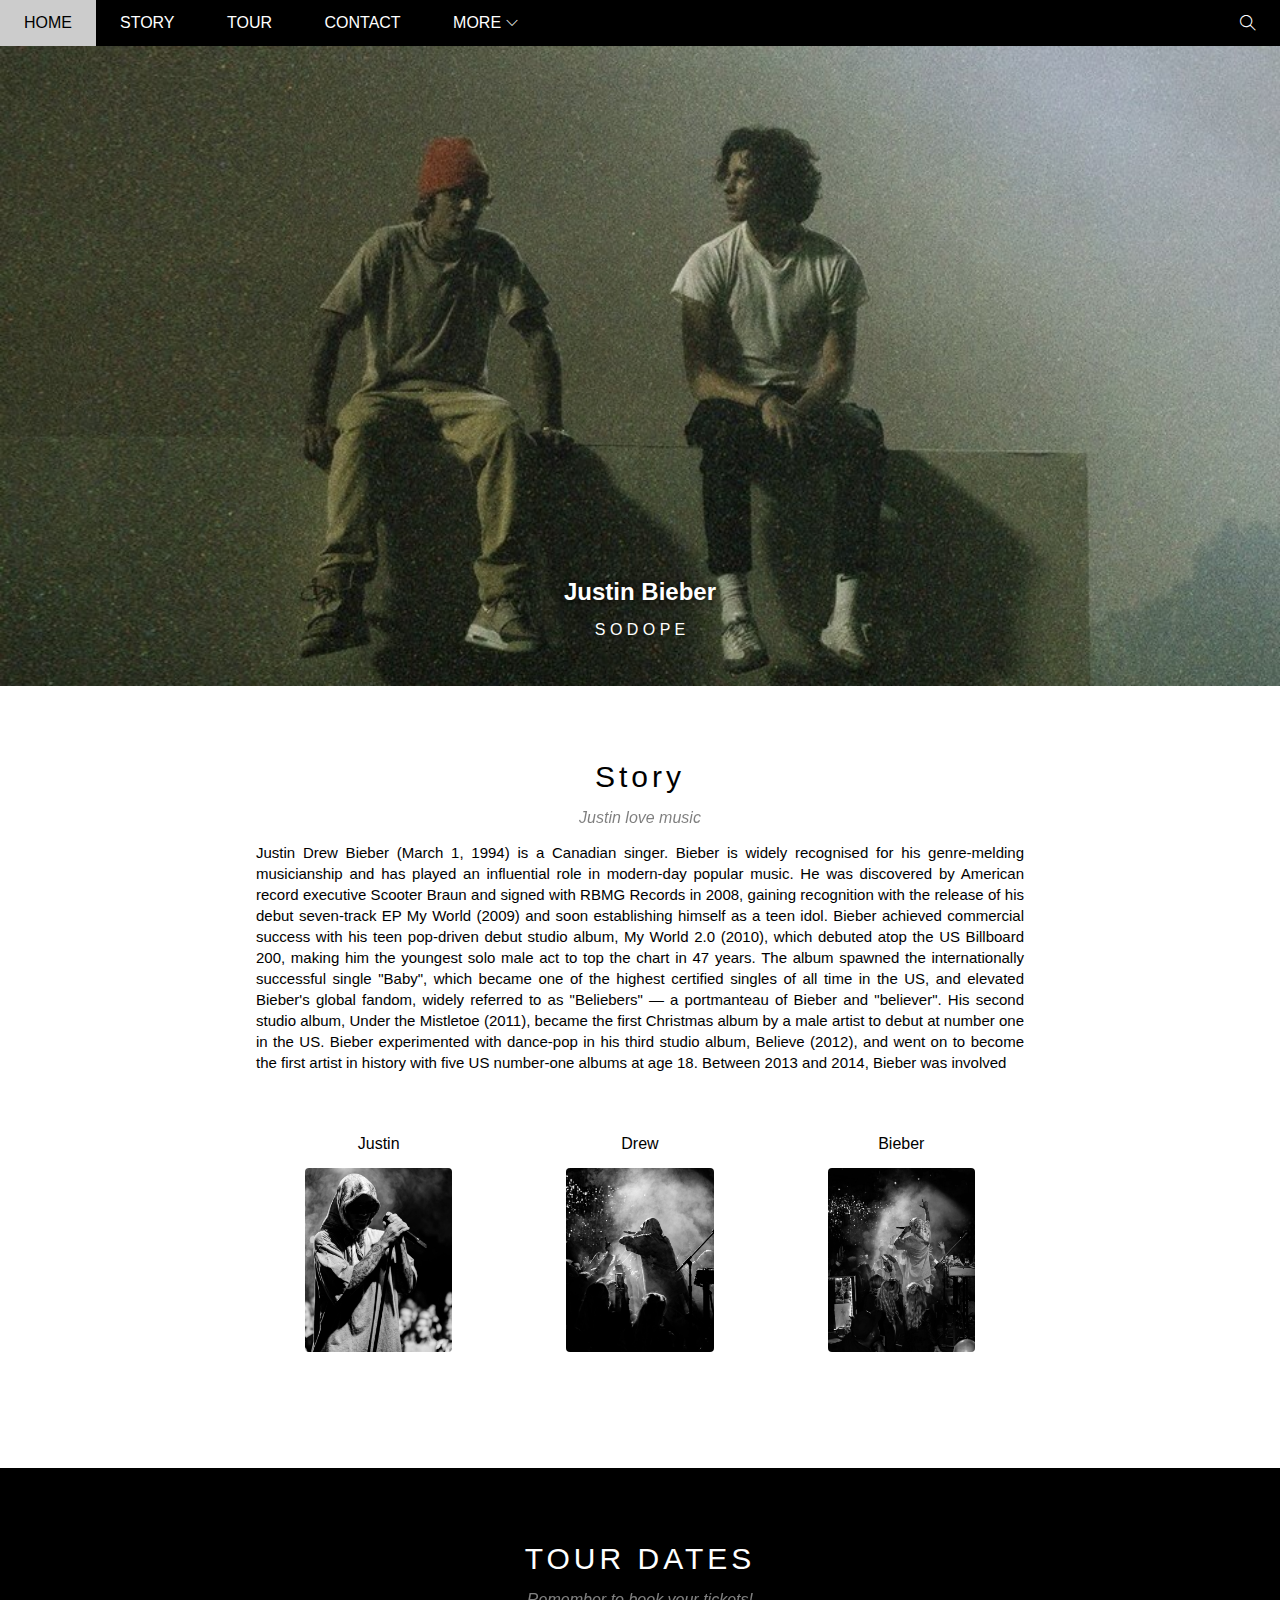
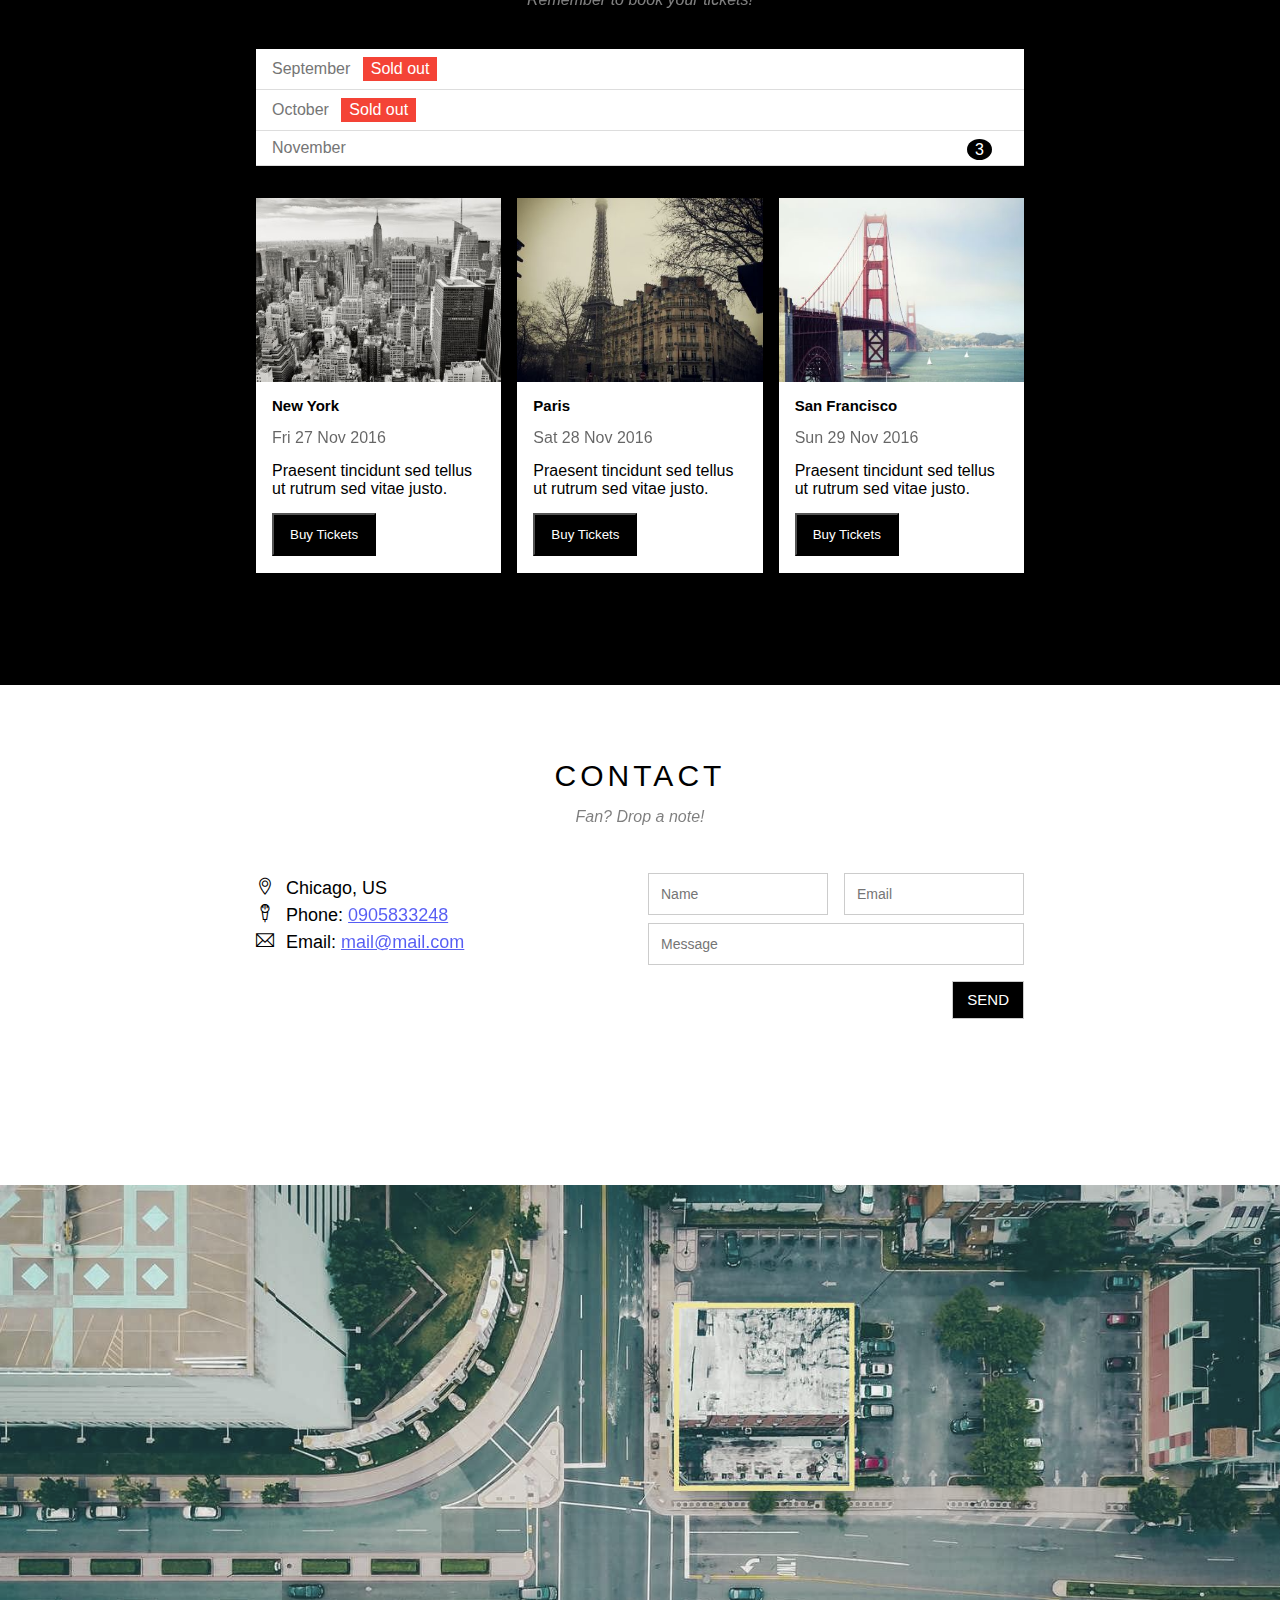
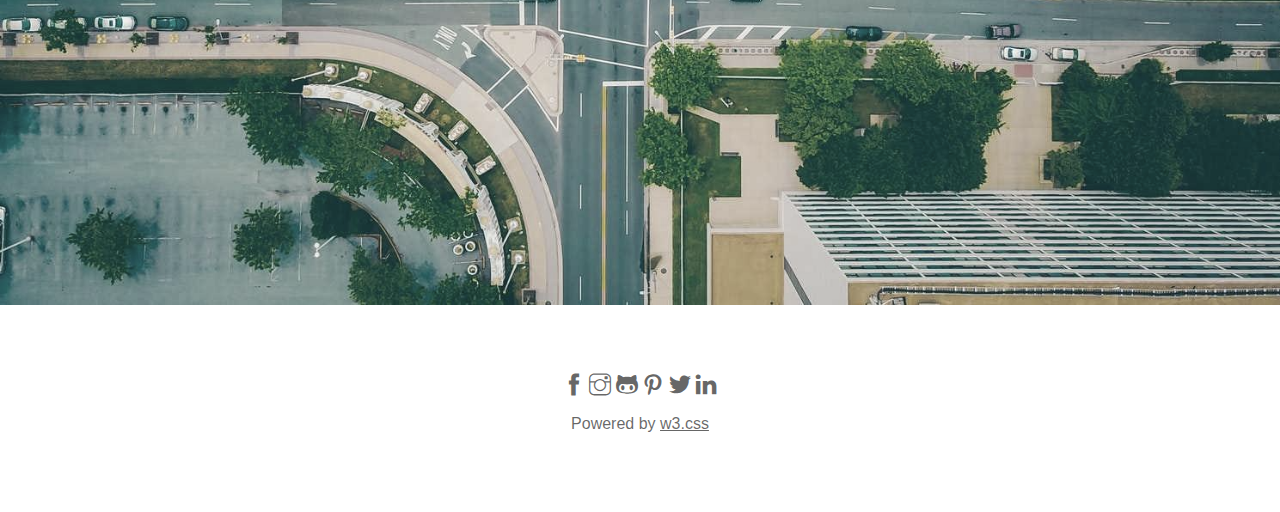
<file: index.html>
<!DOCTYPE html>
<html lang="en">

<head>
    <link rel="icon" href="./assets/img/Icon/icontitle.png" type="image/x-icon">
    <meta charset="UTF-8">
    <meta http-equiv="X-UA-Compatible" content="IE=edge">
    <meta name="viewport" content="width=device-width, initial-scale=1.0">
    <link rel="stylesheet" href="assets/css/style.css">
    <link rel="stylesheet" href="assets/css/responsive.css">
    <link rel="stylesheet" href="assets/font/themify-icons/themify-icons.css">
    <title>Justin Bieber</title>
    
</head>

<body>

    <div id="header">

        <ul id="nav">
            <li><a href="#">Home</a></lim>
            <li><a href="#story">Story</a></li>
            <li><a href="#tour">Tour</a></li>
            <li><a href="#contact">Contact</a></li>
            <li>
                <a href="#1">More
                    <i class="nav-arrow-down ti-angle-down"></i>
                </a>
                <ul class="subnav">
                    <li><a href="#1">Merchandise</a></li>
                    <li><a href="#1">Extras</a></li>
                    <li><a href="#1">Media</a></li>
                </ul>
            </li>

        </ul>

        <div class="search-btn">
            <i class="search-icon ti-search"></i>
        </div>

        <div id="mobile-menu" class="mobile-menu-btn">
            <i class="ti-menu"></i>
        </div>
    </div>

    <div id="slider">
        <div class="text-content">
            <h2 class="text-heading">Justin Bieber</h2>
            <div class="text-sub">S O D O P E</div>
        </div>
    </div>

    <div id="content">

        <div class="about">
            <div id="story" class="content-section">
                <h2 class="header-section">Story</h2>
                <p class="sub-section">Justin love music</p>
                <p class="about-text">Justin Drew Bieber (March 1, 1994) is a Canadian singer. Bieber is widely
                    recognised for his genre-melding musicianship and has played an influential role in modern-day
                    popular music. He was discovered by American record executive Scooter Braun and signed with RBMG
                    Records in 2008, gaining recognition with the release of his debut seven-track EP My World (2009)
                    and soon establishing himself as a teen idol. Bieber achieved commercial success with his teen
                    pop-driven debut studio album, My World 2.0 (2010), which debuted atop the US Billboard 200, making
                    him the youngest solo male act to top the chart in 47 years. The album spawned the internationally
                    successful single "Baby", which became one of the highest certified singles of all time in the US,
                    and elevated Bieber's global fandom, widely referred to as "Beliebers" — a portmanteau of Bieber and
                    "believer". His second studio album, Under the Mistletoe (2011), became the first Christmas album by
                    a male artist to debut at number one in the US. Bieber experimented with dance-pop in his third
                    studio album, Believe (2012), and went on to become the first artist in history with five US
                    number-one albums at age 18. Between 2013 and 2014, Bieber was involved</p>
                <div class="row member-list">
                    <div class="member-item col col-third s-col-full text-center">
                        <p class="name-member">Justin</p>
                        <img src="./assets/img/Band/jb4.jpg" alt="" class="img-member">
                    </div>
                    <div class="member-item col col-third s-col-full text-center">
                        <p class="name-member">Drew</p>
                        <img src="./assets/img/Band/jb5.jpg" alt="" class="img-member">
                    </div>
                    <div class="member-item col col-third s-col-full text-center">
                        <p class="name-member">Bieber</p>
                        <img src="./assets/img/Band/jb6.jpg" alt="" class="img-member">
                    </div>

                </div>
            </div>
        </div>
        <div id="tour" class="tour">
            <div class="content-section">
                <h2 class="header-section">TOUR DATES</h2>
                <p class="sub-section">Remember to book your tickets!</p>
                <div class="tickets">
                    <ul>
                        <li>
                            September
                            <span class="status-ticket">Sold out</span>
                        </li>
                        <li>
                            October
                            <span class="status-ticket">Sold out</span>
                        </li>
                        <li>
                            November
                            <span class="quantity">3</span>
                        </li>
                    </ul>
                </div>
                <div class="row tour-place">
                    <div class="tour-item col col-third s-col-full tour-list">
                        <img src="./assets/img/Place/newyork.jpg" alt="" class="img-place">
                        <div class="place-body">
                            <h2 class="place-heading">New York</h2>
                            <p class="place-time">Fri 27 Nov 2016</p>
                            <p class="place-desc">Praesent tincidunt sed tellus ut rutrum sed vitae justo.</p>
                            <button class="place-buy-btn js-buy-btn s-full-width">Buy Tickets</button>
                        </div>
                    </div>
                    <div class="tour-item col col-third s-col-full  tour-list">
                        <img src="./assets/img/Place/paris.jpg" alt="" class="img-place">
                        <div class="place-body">
                            <h2 class="place-heading">Paris</h2>
                            <p class="place-time">Sat 28 Nov 2016</p>
                            <p class="place-desc">Praesent tincidunt sed tellus ut rutrum sed vitae justo.</p>
                            <button class="place-buy-btn js-buy-btn s-full-width ">Buy Tickets</button>
                        </div>
                    </div>
                    <div class="tour-item col col-third s-col-full tour-list">
                        <img src="./assets/img/Place/sanfran.jpg" alt="" class="img-place">
                        <div class="place-body">
                            <h2 class="place-heading">San Francisco</h2>
                            <p class="place-time">Sun 29 Nov 2016</p>
                            <p class="place-desc">Praesent tincidunt sed tellus ut rutrum sed vitae justo.</p>
                            <button class="btn place-buy-btn js-buy-btn s-full-width">Buy Tickets</button>
                        </div>
                    </div>

                </div>
            </div>

        </div>

        <div id="contact" class="contact">
            <div class="content-section">
                <h2 class="header-section">CONTACT</h2>
                <p class="sub-section">Fan? Drop a note!</p>

                <div class="row contact-content">
                    <div class="col col-half contact-info">
                        <p><i class="ti-location-pin">
                            </i>Chicago, US</p>
                        <p><i class="ti-microphone-alt">
                            </i>Phone: <a href="tel:0905833248">0905833248</a></p>
                        <p><i class="ti-email">
                            </i>Email: <a href="mailto:mail@mail.com">mail@mail.com</a></p>
                    </div>

                    <div class="col col-half contact-form s-col-full">
                        <div class="row">
                            <div class="col col-half s-col-full">
                                <input type="text" name="firstname" required placeholder="Name" class="form-control">
                            </div>

                            <div class="col col-half s-col-full s-mt-8">
                                <input type="text" name="firstname" required placeholder="Email" class="form-control">
                            </div>

                        </div>

                        <div class="row">
                            <div class="col col-full mt-8">
                                <input type="text" name="firstname" required placeholder="Message" class="form-control">
                            </div>
                        </div>

                        <input class="form-submit-btn s-full-width" type="submit" value="SEND">

                    </div>
                </div>

            </div>


        </div>

        <div class="map-section">
            <img src="./assets/img/map/map.jpg" alt="Map" style="width: 100%;">
        </div>
    </div>

    <div id="foot">
        <div class="social-list">
            <a href=""><i class="ti-facebook"></i></a>
            <a href=""><i class="ti-instagram"></i></a>
            <a href=""><i class="ti-github"></i></a>
            <a href=""><i class="ti-pinterest"></i></a>
            <a href=""><i class="ti-twitter-alt"></i></a>
            <a href=""><i class="ti-linkedin"></i></a>
        </div>

        <p class="copyright">Powered by <a href="">w3.css</a></p>

    </div>

    <div class="modal js-modal">
        <div class="modal-container js-modal-container">
            <div class="close-modal js-close-modal">
                <i class="ti-close"></i>
            </div>
            <div class="header-modal">

                <i class="ti-briefcase"></i>
                Tickets

            </div>

            <div class="modal-body">
                <label for="" class="modal-label">
                    <i class="ti-shopping-cart"></i>
                    Tickets, $15 per person
                </label>
                <input type="text" class="modal-input" placeholder="How many?">

                <label for="" class="modal-label">
                    <i class="ti-user"></i>
                    Send To
                </label>
                <input type="text" class="modal-input" placeholder="Enter email">
                <button class="modal-pay-btn">PAY
                    <i class="ti-check"></i>
                </button>

                <footer class="modal-footer">
                    <p class="modal-help">Need <a href="#">help?</a></p>

                </footer>
            </div>

        </div>
    </div>

    <script>

        var header = document.getElementById('header');
        var mobileMenu = document.getElementById('mobile-menu');
        const buyBtns = document.querySelectorAll('.js-buy-btn')
        const modal = document.querySelector('.js-modal')
        const closeModal = document.querySelector('.js-close-modal')
        const modalContainer = document.querySelector('.js-modal-container')
        var headerHeight = header.clientHeight;
        var menuItems = document.querySelectorAll('#nav li a[href*="#"]')
        mobileMenu.onclick = function(){

            var isClosed = header.clientHeight === headerHeight;
            if(isClosed) {
                header.style.height = 'auto';
            }
            else {
                header.style.height = null;
            }
        }
        

        

        function showBuyTickets() {
            modal.classList.add('open')
        }

        function hideBuyTickets() {
            modal.classList.remove('open')
        }

        for (const buyBtn of buyBtns) {
            buyBtn.addEventListener('click', showBuyTickets)
        }


        closeModal.addEventListener('click', hideBuyTickets)


        modal.addEventListener('click', hideBuyTickets)

        modalContainer.addEventListener('click', function (event) {
            event.stopPropagation()
        })

        for(var i = 0 ; i < menuItems.length ; i++){
            var menuItem = menuItems[i];
            var isParentMenu = menuItem.nextElementSibling && menuItem.nextElementSibling.contains('subnav');

            menuItem.onclick = function(){
                if(isParentMenu){
                    event.preventDefault();
                }
                else {
                    header.style.height = null;
                }
            }
        }

    </script>

</body>

</html>
</file>
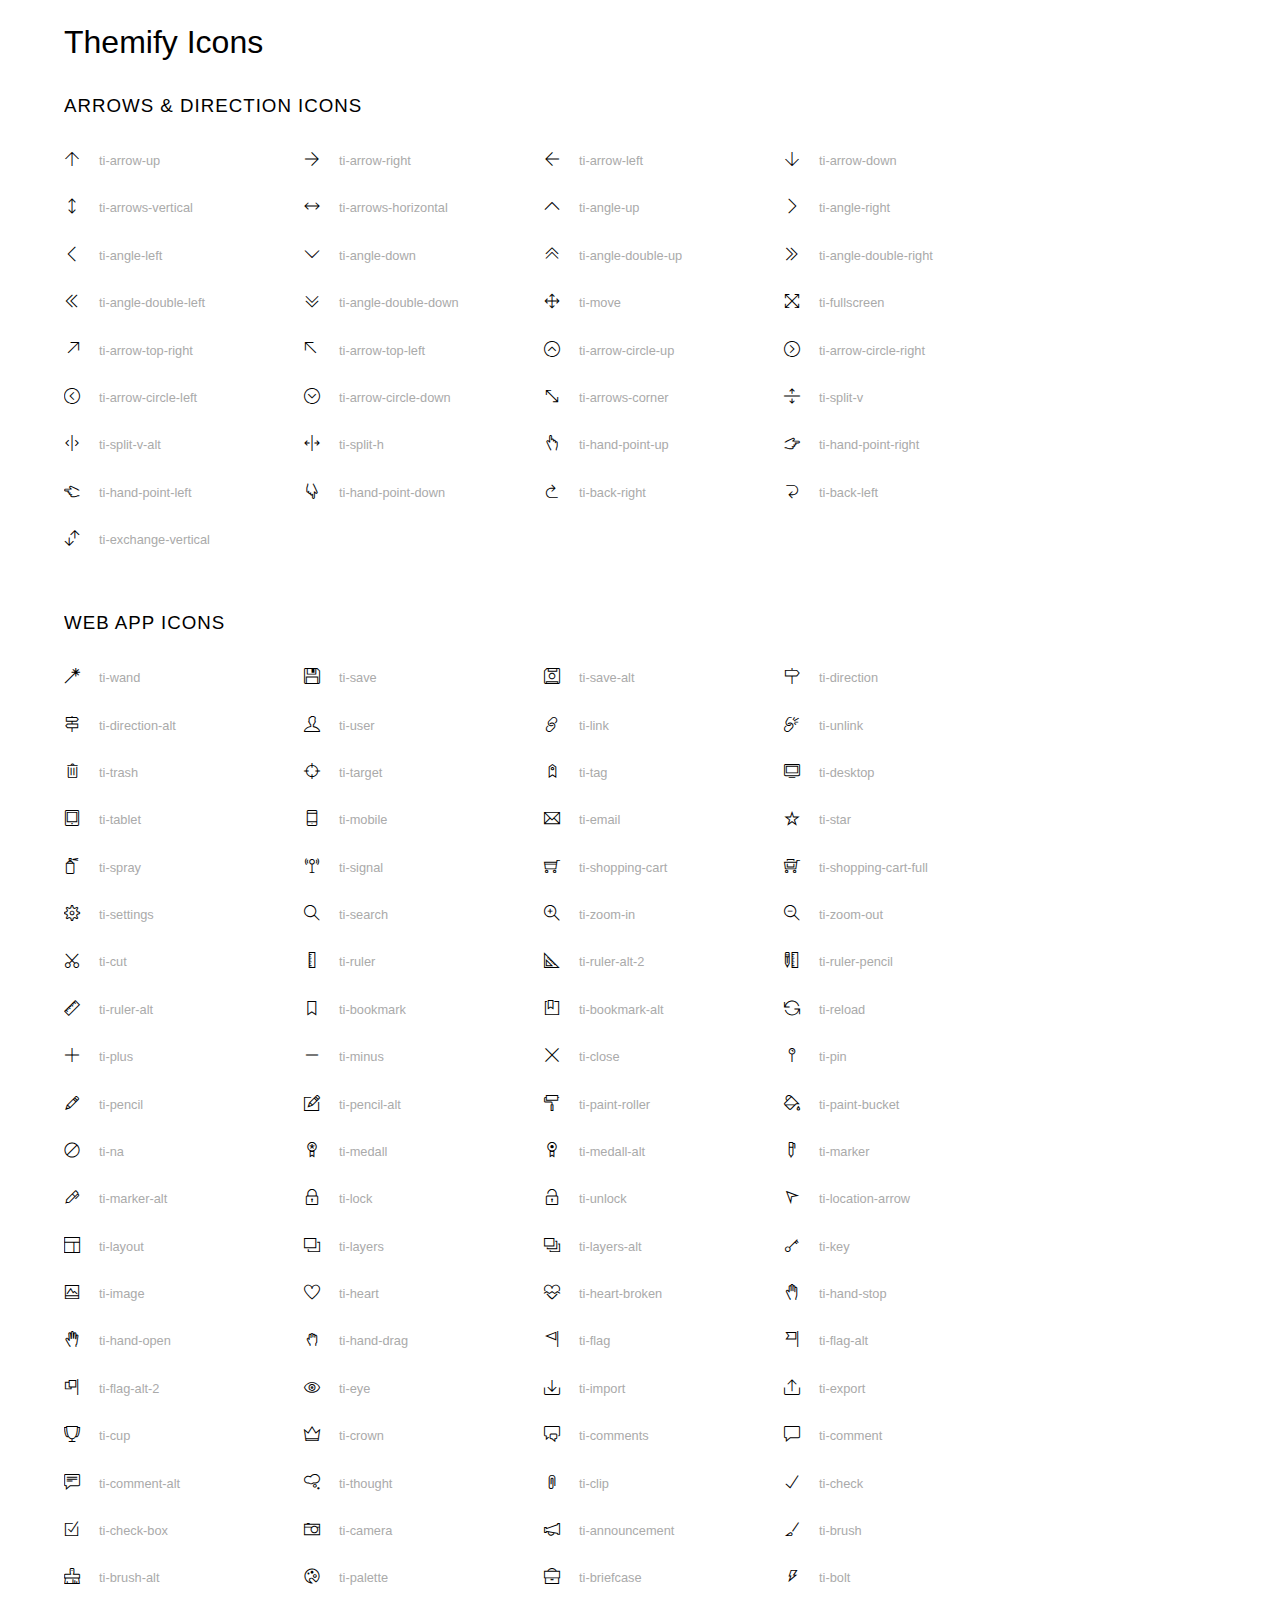
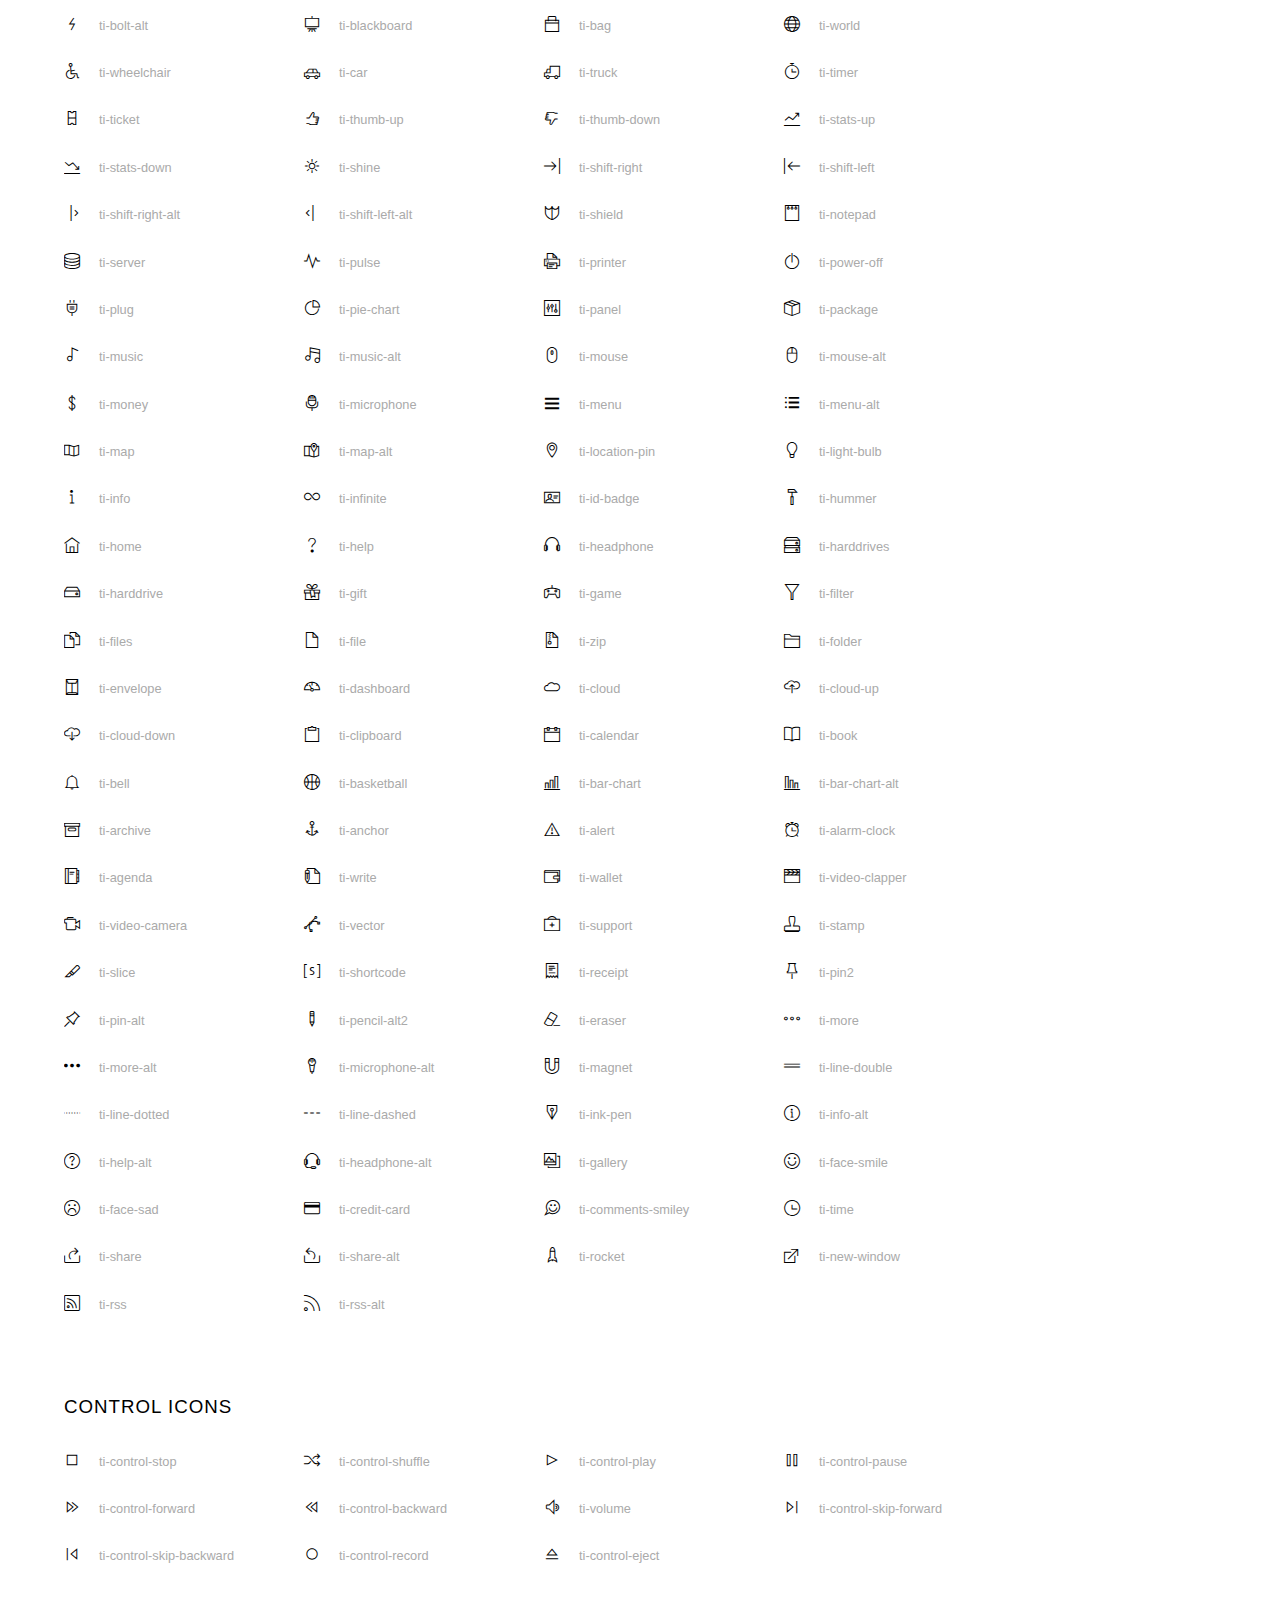
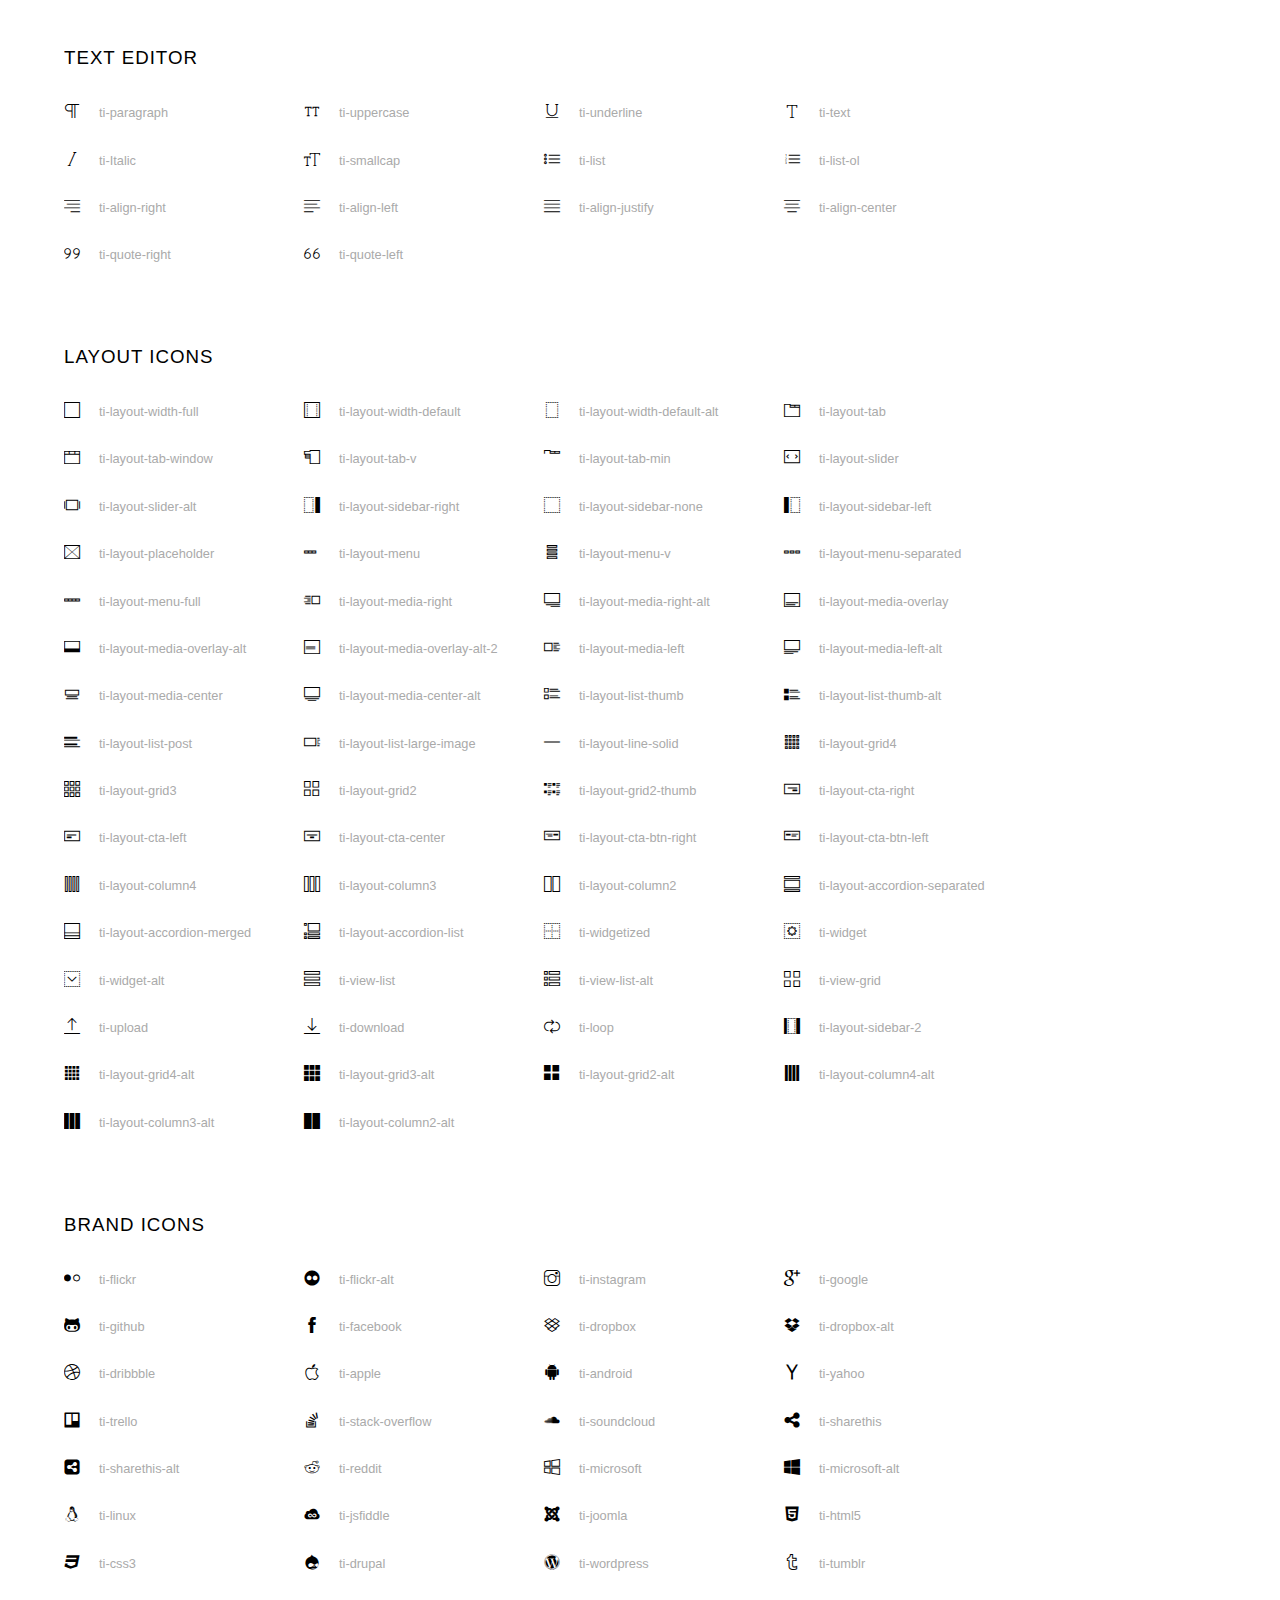
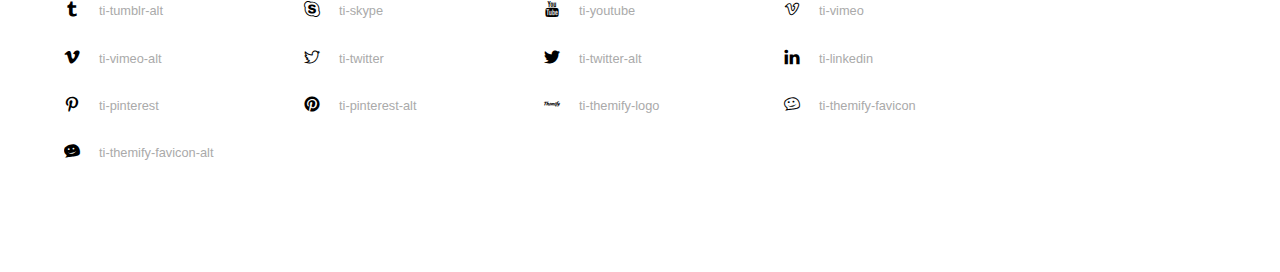
<file: assets/font/themify-icons/index.html>
<!doctype html>
<html>
<head>
	<meta charset="utf-8">
	<title>Themify Icon Font</title>
	<meta name="viewport" content="width=device-width">
	<link rel="stylesheet" href="demo-files/demo.css">
	<link rel="stylesheet" href="themify-icons.css">
	<!--[if lt IE 8]><!-->
	<link rel="stylesheet" href="ie7/ie7.css">
	<!--<![endif]-->
</head>
<body>
	<h1>Themify Icons</h1>

	<div class="icon-section">

		<div class="icon-section">
			<h3>Arrows &amp; Direction Icons </h3>

			<div class="icon-container">
				<span class="ti-arrow-up"></span><span class="icon-name"> ti-arrow-up</span>
			</div>
			<div class="icon-container">
				<span class="ti-arrow-right"></span><span class="icon-name"> ti-arrow-right</span>
			</div>
			<div class="icon-container">
				<span class="ti-arrow-left"></span><span class="icon-name"> ti-arrow-left</span>
			</div>
			<div class="icon-container">
				<span class="ti-arrow-down"></span><span class="icon-name"> ti-arrow-down</span>
			</div>
			<div class="icon-container">
				<span class="ti-arrows-vertical"></span><span class="icon-name"> ti-arrows-vertical</span>
			</div>
			<div class="icon-container">
				<span class="ti-arrows-horizontal"></span><span class="icon-name"> ti-arrows-horizontal</span>
			</div>
			<div class="icon-container">
				<span class="ti-angle-up"></span><span class="icon-name"> ti-angle-up</span>
			</div>
			<div class="icon-container">
				<span class="ti-angle-right"></span><span class="icon-name"> ti-angle-right</span>
			</div>
			<div class="icon-container">
				<span class="ti-angle-left"></span><span class="icon-name"> ti-angle-left</span>
			</div>
			<div class="icon-container">
				<span class="ti-angle-down"></span><span class="icon-name"> ti-angle-down</span>
			</div>	
			<div class="icon-container">
				<span class="ti-angle-double-up"></span><span class="icon-name"> ti-angle-double-up</span>
			</div>
			<div class="icon-container">
				<span class="ti-angle-double-right"></span><span class="icon-name"> ti-angle-double-right</span>
			</div>
			<div class="icon-container">
				<span class="ti-angle-double-left"></span><span class="icon-name"> ti-angle-double-left</span>
			</div>
			<div class="icon-container">
				<span class="ti-angle-double-down"></span><span class="icon-name"> ti-angle-double-down</span>
			</div>					
			<div class="icon-container">
				<span class="ti-move"></span><span class="icon-name"> ti-move</span>
			</div>
			<div class="icon-container">
				<span class="ti-fullscreen"></span><span class="icon-name"> ti-fullscreen</span>
			</div>
			<div class="icon-container">
				<span class="ti-arrow-top-right"></span><span class="icon-name"> ti-arrow-top-right</span>
			</div>
			<div class="icon-container">
				<span class="ti-arrow-top-left"></span><span class="icon-name"> ti-arrow-top-left</span>
			</div>
			<div class="icon-container">
				<span class="ti-arrow-circle-up"></span><span class="icon-name"> ti-arrow-circle-up</span>
			</div>
			<div class="icon-container">
				<span class="ti-arrow-circle-right"></span><span class="icon-name"> ti-arrow-circle-right</span>
			</div>
			<div class="icon-container">
				<span class="ti-arrow-circle-left"></span><span class="icon-name"> ti-arrow-circle-left</span>
			</div>
			<div class="icon-container">
				<span class="ti-arrow-circle-down"></span><span class="icon-name"> ti-arrow-circle-down</span>
			</div>
			<div class="icon-container">
				<span class="ti-arrows-corner"></span><span class="icon-name"> ti-arrows-corner</span>
			</div>
			<div class="icon-container">
				<span class="ti-split-v"></span><span class="icon-name"> ti-split-v</span>
			</div>

			<div class="icon-container">
				<span class="ti-split-v-alt"></span><span class="icon-name"> ti-split-v-alt</span>
			</div>
			<div class="icon-container">
				<span class="ti-split-h"></span><span class="icon-name"> ti-split-h</span>
			</div>
			<div class="icon-container">
				<span class="ti-hand-point-up"></span><span class="icon-name"> ti-hand-point-up</span>
			</div>
			<div class="icon-container">
				<span class="ti-hand-point-right"></span><span class="icon-name"> ti-hand-point-right</span>
			</div>
			<div class="icon-container">
				<span class="ti-hand-point-left"></span><span class="icon-name"> ti-hand-point-left</span>
			</div>
			<div class="icon-container">
				<span class="ti-hand-point-down"></span><span class="icon-name"> ti-hand-point-down</span>
			</div>
			<div class="icon-container">
				<span class="ti-back-right"></span><span class="icon-name"> ti-back-right</span>
			</div>
			<div class="icon-container">
				<span class="ti-back-left"></span><span class="icon-name"> ti-back-left</span>
			</div>
			<div class="icon-container">
				<span class="ti-exchange-vertical"></span><span class="icon-name"> ti-exchange-vertical</span>
			</div>

		</div> <!-- Arrows Icons -->



		<h3>Web App Icons</h3>
		
		<div class="icon-section">

			<div class="icon-container">
				<span class="ti-wand"></span><span class="icon-name"> ti-wand</span>
			</div>
			<div class="icon-container">
				<span class="ti-save"></span><span class="icon-name"> ti-save</span>
			</div>
			<div class="icon-container">
				<span class="ti-save-alt"></span><span class="icon-name"> ti-save-alt</span>
			</div>

			<div class="icon-container">
				<span class="ti-direction"></span><span class="icon-name"> ti-direction</span>
			</div>
			<div class="icon-container">
				<span class="ti-direction-alt"></span><span class="icon-name"> ti-direction-alt</span>
			</div>
			<div class="icon-container">
				<span class="ti-user"></span><span class="icon-name"> ti-user</span>
			</div>
			<div class="icon-container">
				<span class="ti-link"></span><span class="icon-name"> ti-link</span>
			</div>
			<div class="icon-container">
				<span class="ti-unlink"></span><span class="icon-name"> ti-unlink</span>
			</div>
			<div class="icon-container">
				<span class="ti-trash"></span><span class="icon-name"> ti-trash</span>
			</div>
			<div class="icon-container">
				<span class="ti-target"></span><span class="icon-name"> ti-target</span>
			</div>
			<div class="icon-container">
				<span class="ti-tag"></span><span class="icon-name"> ti-tag</span>
			</div>
			<div class="icon-container">
				<span class="ti-desktop"></span><span class="icon-name"> ti-desktop</span>
			</div>
			<div class="icon-container">
				<span class="ti-tablet"></span><span class="icon-name"> ti-tablet</span>
			</div>
			<div class="icon-container">
				<span class="ti-mobile"></span><span class="icon-name"> ti-mobile</span>
			</div>
			<div class="icon-container">
				<span class="ti-email"></span><span class="icon-name"> ti-email</span>
			</div>	
			<div class="icon-container">
				<span class="ti-star"></span><span class="icon-name"> ti-star</span>
			</div>
			<div class="icon-container">
				<span class="ti-spray"></span><span class="icon-name"> ti-spray</span>
			</div>
			<div class="icon-container">
				<span class="ti-signal"></span><span class="icon-name"> ti-signal</span>
			</div>
			<div class="icon-container">
				<span class="ti-shopping-cart"></span><span class="icon-name"> ti-shopping-cart</span>
			</div>
			<div class="icon-container">
				<span class="ti-shopping-cart-full"></span><span class="icon-name"> ti-shopping-cart-full</span>
			</div>
			<div class="icon-container">
				<span class="ti-settings"></span><span class="icon-name"> ti-settings</span>
			</div>
			<div class="icon-container">
				<span class="ti-search"></span><span class="icon-name"> ti-search</span>
			</div>
			<div class="icon-container">
				<span class="ti-zoom-in"></span><span class="icon-name"> ti-zoom-in</span>
			</div>
			<div class="icon-container">
				<span class="ti-zoom-out"></span><span class="icon-name"> ti-zoom-out</span>
			</div>
			<div class="icon-container">
				<span class="ti-cut"></span><span class="icon-name"> ti-cut</span>
			</div>
			<div class="icon-container">
				<span class="ti-ruler"></span><span class="icon-name"> ti-ruler</span>
			</div>
			<div class="icon-container">
				<span class="ti-ruler-alt-2"></span><span class="icon-name"> ti-ruler-alt-2</span>
			</div>			
			<div class="icon-container">
				<span class="ti-ruler-pencil"></span><span class="icon-name"> ti-ruler-pencil</span>
			</div>
			<div class="icon-container">
				<span class="ti-ruler-alt"></span><span class="icon-name"> ti-ruler-alt</span>
			</div>
			<div class="icon-container">
				<span class="ti-bookmark"></span><span class="icon-name"> ti-bookmark</span>
			</div>
			<div class="icon-container">
				<span class="ti-bookmark-alt"></span><span class="icon-name"> ti-bookmark-alt</span>
			</div>
			<div class="icon-container">
				<span class="ti-reload"></span><span class="icon-name"> ti-reload</span>
			</div>
			<div class="icon-container">
				<span class="ti-plus"></span><span class="icon-name"> ti-plus</span>
			</div>
			<div class="icon-container">
				<span class="ti-minus"></span><span class="icon-name"> ti-minus</span>
			</div>
			<div class="icon-container">
				<span class="ti-close"></span><span class="icon-name"> ti-close</span>
			</div>			
			<div class="icon-container">
				<span class="ti-pin"></span><span class="icon-name"> ti-pin</span>
			</div>
			<div class="icon-container">
				<span class="ti-pencil"></span><span class="icon-name"> ti-pencil</span>
			</div>
					
		  	<div class="icon-container">
				<span class="ti-pencil-alt"></span><span class="icon-name"> ti-pencil-alt</span>
			</div>
			<div class="icon-container">
				<span class="ti-paint-roller"></span><span class="icon-name"> ti-paint-roller</span>
			</div>
			<div class="icon-container">
				<span class="ti-paint-bucket"></span><span class="icon-name"> ti-paint-bucket</span>
			</div>
			<div class="icon-container">
				<span class="ti-na"></span><span class="icon-name"> ti-na</span>
			</div>
			<div class="icon-container">
				<span class="ti-medall"></span><span class="icon-name"> ti-medall</span>
			</div>
			<div class="icon-container">
				<span class="ti-medall-alt"></span><span class="icon-name"> ti-medall-alt</span>
			</div>
			<div class="icon-container">
				<span class="ti-marker"></span><span class="icon-name"> ti-marker</span>
			</div>
			<div class="icon-container">
				<span class="ti-marker-alt"></span><span class="icon-name"> ti-marker-alt</span>
			</div>

			<div class="icon-container">
				<span class="ti-lock"></span><span class="icon-name"> ti-lock</span>
			</div>
			<div class="icon-container">
				<span class="ti-unlock"></span><span class="icon-name"> ti-unlock</span>
			</div>
			<div class="icon-container">
				<span class="ti-location-arrow"></span><span class="icon-name"> ti-location-arrow</span>
			</div>
			<div class="icon-container">
				<span class="ti-layout"></span><span class="icon-name"> ti-layout</span>
			</div>
			<div class="icon-container">
				<span class="ti-layers"></span><span class="icon-name"> ti-layers</span>
			</div>
			<div class="icon-container">
				<span class="ti-layers-alt"></span><span class="icon-name"> ti-layers-alt</span>
			</div>
			<div class="icon-container">
				<span class="ti-key"></span><span class="icon-name"> ti-key</span>
			</div>
			<div class="icon-container">
				<span class="ti-image"></span><span class="icon-name"> ti-image</span>
			</div>
			<div class="icon-container">
				<span class="ti-heart"></span><span class="icon-name"> ti-heart</span>
			</div>
			<div class="icon-container">
				<span class="ti-heart-broken"></span><span class="icon-name"> ti-heart-broken</span>
			</div>
			<div class="icon-container">
				<span class="ti-hand-stop"></span><span class="icon-name"> ti-hand-stop</span>
			</div>
			<div class="icon-container">
				<span class="ti-hand-open"></span><span class="icon-name"> ti-hand-open</span>
			</div>
			<div class="icon-container">
				<span class="ti-hand-drag"></span><span class="icon-name"> ti-hand-drag</span>
			</div>
			<div class="icon-container">
				<span class="ti-flag"></span><span class="icon-name"> ti-flag</span>
			</div>
			<div class="icon-container">
				<span class="ti-flag-alt"></span><span class="icon-name"> ti-flag-alt</span>
			</div>
			<div class="icon-container">
				<span class="ti-flag-alt-2"></span><span class="icon-name"> ti-flag-alt-2</span>
			</div>
			<div class="icon-container">
				<span class="ti-eye"></span><span class="icon-name"> ti-eye</span>
			</div>
			<div class="icon-container">
				<span class="ti-import"></span><span class="icon-name"> ti-import</span>
			</div>			
			<div class="icon-container">
				<span class="ti-export"></span><span class="icon-name"> ti-export</span>
			</div>
			<div class="icon-container">
				<span class="ti-cup"></span><span class="icon-name"> ti-cup</span>
			</div>
			<div class="icon-container">
				<span class="ti-crown"></span><span class="icon-name"> ti-crown</span>
			</div>
			<div class="icon-container">
				<span class="ti-comments"></span><span class="icon-name"> ti-comments</span>
			</div>
			<div class="icon-container">
				<span class="ti-comment"></span><span class="icon-name"> ti-comment</span>
			</div>
			<div class="icon-container">
				<span class="ti-comment-alt"></span><span class="icon-name"> ti-comment-alt</span>
			</div>
			<div class="icon-container">
				<span class="ti-thought"></span><span class="icon-name"> ti-thought</span>
			</div>			
			<div class="icon-container">
				<span class="ti-clip"></span><span class="icon-name"> ti-clip</span>
			</div>

			<div class="icon-container">
				<span class="ti-check"></span><span class="icon-name"> ti-check</span>
			</div>
			<div class="icon-container">
				<span class="ti-check-box"></span><span class="icon-name"> ti-check-box</span>
			</div>
			<div class="icon-container">
				<span class="ti-camera"></span><span class="icon-name"> ti-camera</span>
			</div>
			<div class="icon-container">
				<span class="ti-announcement"></span><span class="icon-name"> ti-announcement</span>
			</div>
			<div class="icon-container">
				<span class="ti-brush"></span><span class="icon-name"> ti-brush</span>
			</div>
			<div class="icon-container">
				<span class="ti-brush-alt"></span><span class="icon-name"> ti-brush-alt</span>
			</div>
			<div class="icon-container">
				<span class="ti-palette"></span><span class="icon-name"> ti-palette</span>
			</div>			
			<div class="icon-container">
				<span class="ti-briefcase"></span><span class="icon-name"> ti-briefcase</span>
			</div>
			<div class="icon-container">
				<span class="ti-bolt"></span><span class="icon-name"> ti-bolt</span>
			</div>
			<div class="icon-container">
				<span class="ti-bolt-alt"></span><span class="icon-name"> ti-bolt-alt</span>
			</div>
			<div class="icon-container">
				<span class="ti-blackboard"></span><span class="icon-name"> ti-blackboard</span>
			</div>
			<div class="icon-container">
				<span class="ti-bag"></span><span class="icon-name"> ti-bag</span>
			</div>
			<div class="icon-container">
				<span class="ti-world"></span><span class="icon-name"> ti-world</span>
			</div>
			<div class="icon-container">
				<span class="ti-wheelchair"></span><span class="icon-name"> ti-wheelchair</span>
			</div>
			<div class="icon-container">
				<span class="ti-car"></span><span class="icon-name"> ti-car</span>
			</div>
			<div class="icon-container">
				<span class="ti-truck"></span><span class="icon-name"> ti-truck</span>
			</div>
			<div class="icon-container">
				<span class="ti-timer"></span><span class="icon-name"> ti-timer</span>
			</div>
			<div class="icon-container">
				<span class="ti-ticket"></span><span class="icon-name"> ti-ticket</span>
			</div>
			<div class="icon-container">
				<span class="ti-thumb-up"></span><span class="icon-name"> ti-thumb-up</span>
			</div>
			<div class="icon-container">
				<span class="ti-thumb-down"></span><span class="icon-name"> ti-thumb-down</span>
			</div>

			<div class="icon-container">
				<span class="ti-stats-up"></span><span class="icon-name"> ti-stats-up</span>
			</div>
			<div class="icon-container">
				<span class="ti-stats-down"></span><span class="icon-name"> ti-stats-down</span>
			</div>
			<div class="icon-container">
				<span class="ti-shine"></span><span class="icon-name"> ti-shine</span>
			</div>
			<div class="icon-container">
				<span class="ti-shift-right"></span><span class="icon-name"> ti-shift-right</span>
			</div>
			<div class="icon-container">
				<span class="ti-shift-left"></span><span class="icon-name"> ti-shift-left</span>
			</div>

			<div class="icon-container">
				<span class="ti-shift-right-alt"></span><span class="icon-name"> ti-shift-right-alt</span>
			</div>
			<div class="icon-container">
				<span class="ti-shift-left-alt"></span><span class="icon-name"> ti-shift-left-alt</span>
			</div>
			<div class="icon-container">
				<span class="ti-shield"></span><span class="icon-name"> ti-shield</span>
			</div>
			<div class="icon-container">
				<span class="ti-notepad"></span><span class="icon-name"> ti-notepad</span>
			</div>
			<div class="icon-container">
				<span class="ti-server"></span><span class="icon-name"> ti-server</span>
			</div>

			<div class="icon-container">
				<span class="ti-pulse"></span><span class="icon-name"> ti-pulse</span>
			</div>
			<div class="icon-container">
				<span class="ti-printer"></span><span class="icon-name"> ti-printer</span>
			</div>
			<div class="icon-container">
				<span class="ti-power-off"></span><span class="icon-name"> ti-power-off</span>
			</div>
			<div class="icon-container">
				<span class="ti-plug"></span><span class="icon-name"> ti-plug</span>
			</div>
			<div class="icon-container">
				<span class="ti-pie-chart"></span><span class="icon-name"> ti-pie-chart</span>
			</div>

			<div class="icon-container">
				<span class="ti-panel"></span><span class="icon-name"> ti-panel</span>
			</div>
			<div class="icon-container">
				<span class="ti-package"></span><span class="icon-name"> ti-package</span>
			</div>
			<div class="icon-container">
				<span class="ti-music"></span><span class="icon-name"> ti-music</span>
			</div>
			<div class="icon-container">
				<span class="ti-music-alt"></span><span class="icon-name"> ti-music-alt</span>
			</div>
			<div class="icon-container">
				<span class="ti-mouse"></span><span class="icon-name"> ti-mouse</span>
			</div>
			<div class="icon-container">
				<span class="ti-mouse-alt"></span><span class="icon-name"> ti-mouse-alt</span>
			</div>
			<div class="icon-container">
				<span class="ti-money"></span><span class="icon-name"> ti-money</span>
			</div>
			<div class="icon-container">
				<span class="ti-microphone"></span><span class="icon-name"> ti-microphone</span>
			</div>
			<div class="icon-container">
				<span class="ti-menu"></span><span class="icon-name"> ti-menu</span>
			</div>
			<div class="icon-container">
				<span class="ti-menu-alt"></span><span class="icon-name"> ti-menu-alt</span>
			</div>
			<div class="icon-container">
				<span class="ti-map"></span><span class="icon-name"> ti-map</span>
			</div>
			<div class="icon-container">
				<span class="ti-map-alt"></span><span class="icon-name"> ti-map-alt</span>
			</div>

			<div class="icon-container">
				<span class="ti-location-pin"></span><span class="icon-name"> ti-location-pin</span>
			</div>

			<div class="icon-container">
				<span class="ti-light-bulb"></span><span class="icon-name"> ti-light-bulb</span>
			</div>
			<div class="icon-container">
				<span class="ti-info"></span><span class="icon-name"> ti-info</span>
			</div>
			<div class="icon-container">
				<span class="ti-infinite"></span><span class="icon-name"> ti-infinite</span>
			</div>
			<div class="icon-container">
				<span class="ti-id-badge"></span><span class="icon-name"> ti-id-badge</span>
			</div>
			<div class="icon-container">
				<span class="ti-hummer"></span><span class="icon-name"> ti-hummer</span>
			</div>
			<div class="icon-container">
				<span class="ti-home"></span><span class="icon-name"> ti-home</span>
			</div>
			<div class="icon-container">
				<span class="ti-help"></span><span class="icon-name"> ti-help</span>
			</div>
			<div class="icon-container">
				<span class="ti-headphone"></span><span class="icon-name"> ti-headphone</span>
			</div>
			<div class="icon-container">
				<span class="ti-harddrives"></span><span class="icon-name"> ti-harddrives</span>
			</div>
			<div class="icon-container">
				<span class="ti-harddrive"></span><span class="icon-name"> ti-harddrive</span>
			</div>
			<div class="icon-container">
				<span class="ti-gift"></span><span class="icon-name"> ti-gift</span>
			</div>
			<div class="icon-container">
				<span class="ti-game"></span><span class="icon-name"> ti-game</span>
			</div>
			<div class="icon-container">
				<span class="ti-filter"></span><span class="icon-name"> ti-filter</span>
			</div>
			<div class="icon-container">
				<span class="ti-files"></span><span class="icon-name"> ti-files</span>
			</div>
			<div class="icon-container">
				<span class="ti-file"></span><span class="icon-name"> ti-file</span>
			</div>
			<div class="icon-container">
				<span class="ti-zip"></span><span class="icon-name"> ti-zip</span>
			</div>
			<div class="icon-container">
				<span class="ti-folder"></span><span class="icon-name"> ti-folder</span>
			</div>			
			<div class="icon-container">
				<span class="ti-envelope"></span><span class="icon-name"> ti-envelope</span>
			</div>


			<div class="icon-container">
				<span class="ti-dashboard"></span><span class="icon-name"> ti-dashboard</span>
			</div>
			<div class="icon-container">
				<span class="ti-cloud"></span><span class="icon-name"> ti-cloud</span>
			</div>
			<div class="icon-container">
				<span class="ti-cloud-up"></span><span class="icon-name"> ti-cloud-up</span>
			</div>
			<div class="icon-container">
				<span class="ti-cloud-down"></span><span class="icon-name"> ti-cloud-down</span>
			</div>
			<div class="icon-container">
				<span class="ti-clipboard"></span><span class="icon-name"> ti-clipboard</span>
			</div>
			<div class="icon-container">
				<span class="ti-calendar"></span><span class="icon-name"> ti-calendar</span>
			</div>
			<div class="icon-container">
				<span class="ti-book"></span><span class="icon-name"> ti-book</span>
			</div>
			<div class="icon-container">
				<span class="ti-bell"></span><span class="icon-name"> ti-bell</span>
			</div>
			<div class="icon-container">
				<span class="ti-basketball"></span><span class="icon-name"> ti-basketball</span>
			</div>
			<div class="icon-container">
				<span class="ti-bar-chart"></span><span class="icon-name"> ti-bar-chart</span>
			</div>
			<div class="icon-container">
				<span class="ti-bar-chart-alt"></span><span class="icon-name"> ti-bar-chart-alt</span>
			</div>


			<div class="icon-container">
				<span class="ti-archive"></span><span class="icon-name"> ti-archive</span>
			</div>
			<div class="icon-container">
				<span class="ti-anchor"></span><span class="icon-name"> ti-anchor</span>
			</div>

			<div class="icon-container">
				<span class="ti-alert"></span><span class="icon-name"> ti-alert</span>
			</div>
			<div class="icon-container">
				<span class="ti-alarm-clock"></span><span class="icon-name"> ti-alarm-clock</span>
			</div>
			<div class="icon-container">
				<span class="ti-agenda"></span><span class="icon-name"> ti-agenda</span>
			</div>
			<div class="icon-container">
				<span class="ti-write"></span><span class="icon-name"> ti-write</span>
			</div>

			<div class="icon-container">
				<span class="ti-wallet"></span><span class="icon-name"> ti-wallet</span>
			</div>
			<div class="icon-container">
				<span class="ti-video-clapper"></span><span class="icon-name"> ti-video-clapper</span>
			</div>
			<div class="icon-container">
				<span class="ti-video-camera"></span><span class="icon-name"> ti-video-camera</span>
			</div>
			<div class="icon-container">
				<span class="ti-vector"></span><span class="icon-name"> ti-vector</span>
			</div>

			<div class="icon-container">
				<span class="ti-support"></span><span class="icon-name"> ti-support</span>
			</div>
			<div class="icon-container">
				<span class="ti-stamp"></span><span class="icon-name"> ti-stamp</span>
			</div>
			<div class="icon-container">
				<span class="ti-slice"></span><span class="icon-name"> ti-slice</span>
			</div>
			<div class="icon-container">
				<span class="ti-shortcode"></span><span class="icon-name"> ti-shortcode</span>
			</div>
			<div class="icon-container">
				<span class="ti-receipt"></span><span class="icon-name"> ti-receipt</span>
			</div>
			<div class="icon-container">
				<span class="ti-pin2"></span><span class="icon-name"> ti-pin2</span>
			</div>
			<div class="icon-container">
				<span class="ti-pin-alt"></span><span class="icon-name"> ti-pin-alt</span>
			</div>
			<div class="icon-container">
				<span class="ti-pencil-alt2"></span><span class="icon-name"> ti-pencil-alt2</span>
			</div>
			<div class="icon-container">
				<span class="ti-eraser"></span><span class="icon-name"> ti-eraser</span>
			</div>			
			<div class="icon-container">
				<span class="ti-more"></span><span class="icon-name"> ti-more</span>
			</div>
			<div class="icon-container">
				<span class="ti-more-alt"></span><span class="icon-name"> ti-more-alt</span>
			</div>
			<div class="icon-container">
				<span class="ti-microphone-alt"></span><span class="icon-name"> ti-microphone-alt</span>
			</div>
			<div class="icon-container">
				<span class="ti-magnet"></span><span class="icon-name"> ti-magnet</span>
			</div>
			<div class="icon-container">
				<span class="ti-line-double"></span><span class="icon-name"> ti-line-double</span>
			</div>
			<div class="icon-container">
				<span class="ti-line-dotted"></span><span class="icon-name"> ti-line-dotted</span>
			</div>
			<div class="icon-container">
				<span class="ti-line-dashed"></span><span class="icon-name"> ti-line-dashed</span>
			</div>

			<div class="icon-container">
				<span class="ti-ink-pen"></span><span class="icon-name"> ti-ink-pen</span>
			</div>
			<div class="icon-container">
				<span class="ti-info-alt"></span><span class="icon-name"> ti-info-alt</span>
			</div>
			<div class="icon-container">
				<span class="ti-help-alt"></span><span class="icon-name"> ti-help-alt</span>
			</div>
			<div class="icon-container">
				<span class="ti-headphone-alt"></span><span class="icon-name"> ti-headphone-alt</span>
			</div>

			<div class="icon-container">
				<span class="ti-gallery"></span><span class="icon-name"> ti-gallery</span>
			</div>
			<div class="icon-container">
				<span class="ti-face-smile"></span><span class="icon-name"> ti-face-smile</span>
			</div>
			<div class="icon-container">
				<span class="ti-face-sad"></span><span class="icon-name"> ti-face-sad</span>
			</div>
			<div class="icon-container">
				<span class="ti-credit-card"></span><span class="icon-name"> ti-credit-card</span>
			</div>
			<div class="icon-container">
				<span class="ti-comments-smiley"></span><span class="icon-name"> ti-comments-smiley</span>
			</div>
			<div class="icon-container">
				<span class="ti-time"></span><span class="icon-name"> ti-time</span>
			</div>
			<div class="icon-container">
				<span class="ti-share"></span><span class="icon-name"> ti-share</span>
			</div>
			<div class="icon-container">
				<span class="ti-share-alt"></span><span class="icon-name"> ti-share-alt</span>
			</div>
			<div class="icon-container">
				<span class="ti-rocket"></span><span class="icon-name"> ti-rocket</span>
			</div>

			<div class="icon-container">
				<span class="ti-new-window"></span><span class="icon-name"> ti-new-window</span>
			</div>

			<div class="icon-container">
				<span class="ti-rss"></span><span class="icon-name"> ti-rss</span>
			</div>

			<div class="icon-container">
				<span class="ti-rss-alt"></span><span class="icon-name"> ti-rss-alt</span>
			</div>
			
		</div><!-- Web App Icons -->


		<div class="icon-section">
			<h3>Control Icons</h3>
			<div class="icon-container">
				<span class="ti-control-stop"></span><span class="icon-name"> ti-control-stop</span>
			</div>
			<div class="icon-container">
				<span class="ti-control-shuffle"></span><span class="icon-name"> ti-control-shuffle</span>
			</div>
			<div class="icon-container">
				<span class="ti-control-play"></span><span class="icon-name"> ti-control-play</span>
			</div>
			<div class="icon-container">
				<span class="ti-control-pause"></span><span class="icon-name"> ti-control-pause</span>
			</div>
			<div class="icon-container">
				<span class="ti-control-forward"></span><span class="icon-name"> ti-control-forward</span>
			</div>
			<div class="icon-container">
				<span class="ti-control-backward"></span><span class="icon-name"> ti-control-backward</span>
			</div>	
			<div class="icon-container">
				<span class="ti-volume"></span><span class="icon-name"> ti-volume</span>
			</div>
			<div class="icon-container">
				<span class="ti-control-skip-forward"></span><span class="icon-name"> ti-control-skip-forward</span>
			</div>
			<div class="icon-container">
				<span class="ti-control-skip-backward"></span><span class="icon-name"> ti-control-skip-backward</span>
			</div>
			<div class="icon-container">
				<span class="ti-control-record"></span><span class="icon-name"> ti-control-record</span>
			</div>
			<div class="icon-container">
				<span class="ti-control-eject"></span><span class="icon-name"> ti-control-eject</span>
			</div>			
		</div> <!-- Control Icons -->


		<div class="icon-section">
			<h3>Text Editor</h3>

			<div class="icon-container">
				<span class="ti-paragraph"></span><span class="icon-name"> ti-paragraph</span>
			</div>
			<div class="icon-container">
				<span class="ti-uppercase"></span><span class="icon-name"> ti-uppercase</span>
			</div>

			<div class="icon-container">
				<span class="ti-underline"></span><span class="icon-name"> ti-underline</span>
			</div>
			<div class="icon-container">
				<span class="ti-text"></span><span class="icon-name"> ti-text</span>
			</div>
			<div class="icon-container">
				<span class="ti-Italic"></span><span class="icon-name"> ti-Italic</span>
			</div>
			<div class="icon-container">
				<span class="ti-smallcap"></span><span class="icon-name"> ti-smallcap</span>
			</div>
			<div class="icon-container">
				<span class="ti-list"></span><span class="icon-name"> ti-list</span>
			</div>
			<div class="icon-container">
				<span class="ti-list-ol"></span><span class="icon-name"> ti-list-ol</span>
			</div>
			<div class="icon-container">
				<span class="ti-align-right"></span><span class="icon-name"> ti-align-right</span>
			</div>
			<div class="icon-container">
				<span class="ti-align-left"></span><span class="icon-name"> ti-align-left</span>
			</div>
			<div class="icon-container">
				<span class="ti-align-justify"></span><span class="icon-name"> ti-align-justify</span>
			</div>
			<div class="icon-container">
				<span class="ti-align-center"></span><span class="icon-name"> ti-align-center</span>
			</div>
			<div class="icon-container">
				<span class="ti-quote-right"></span><span class="icon-name"> ti-quote-right</span>
			</div>
			<div class="icon-container">
				<span class="ti-quote-left"></span><span class="icon-name"> ti-quote-left</span>
			</div>

		</div> <!-- Text Editor -->



		<div class="icon-section">
			<h3>Layout Icons</h3>
			<div class="icon-container">
				<span class="ti-layout-width-full"></span><span class="icon-name"> ti-layout-width-full</span>
			</div>
			<div class="icon-container">
				<span class="ti-layout-width-default"></span><span class="icon-name"> ti-layout-width-default</span>
			</div>
			<div class="icon-container">
				<span class="ti-layout-width-default-alt"></span><span class="icon-name"> ti-layout-width-default-alt</span>
			</div>
			<div class="icon-container">
				<span class="ti-layout-tab"></span><span class="icon-name"> ti-layout-tab</span>
			</div>
			<div class="icon-container">
				<span class="ti-layout-tab-window"></span><span class="icon-name"> ti-layout-tab-window</span>
			</div>
			<div class="icon-container">
				<span class="ti-layout-tab-v"></span><span class="icon-name"> ti-layout-tab-v</span>
			</div>
			<div class="icon-container">
				<span class="ti-layout-tab-min"></span><span class="icon-name"> ti-layout-tab-min</span>
			</div>
			<div class="icon-container">
				<span class="ti-layout-slider"></span><span class="icon-name"> ti-layout-slider</span>
			</div>
			<div class="icon-container">
				<span class="ti-layout-slider-alt"></span><span class="icon-name"> ti-layout-slider-alt</span>
			</div>
			<div class="icon-container">
				<span class="ti-layout-sidebar-right"></span><span class="icon-name"> ti-layout-sidebar-right</span>
			</div>
			<div class="icon-container">
				<span class="ti-layout-sidebar-none"></span><span class="icon-name"> ti-layout-sidebar-none</span>
			</div>
			<div class="icon-container">
				<span class="ti-layout-sidebar-left"></span><span class="icon-name"> ti-layout-sidebar-left</span>
			</div>
			<div class="icon-container">
				<span class="ti-layout-placeholder"></span><span class="icon-name"> ti-layout-placeholder</span>
			</div>
			<div class="icon-container">
				<span class="ti-layout-menu"></span><span class="icon-name"> ti-layout-menu</span>
			</div>
			<div class="icon-container">
				<span class="ti-layout-menu-v"></span><span class="icon-name"> ti-layout-menu-v</span>
			</div>
			<div class="icon-container">
				<span class="ti-layout-menu-separated"></span><span class="icon-name"> ti-layout-menu-separated</span>
			</div>
			<div class="icon-container">
				<span class="ti-layout-menu-full"></span><span class="icon-name"> ti-layout-menu-full</span>
			</div>
			<div class="icon-container">
				<span class="ti-layout-media-right"></span><span class="icon-name"> ti-layout-media-right</span>
			</div>
			<div class="icon-container">
				<span class="ti-layout-media-right-alt"></span><span class="icon-name"> ti-layout-media-right-alt</span>
			</div>
			<div class="icon-container">
				<span class="ti-layout-media-overlay"></span><span class="icon-name"> ti-layout-media-overlay</span>
			</div>
			<div class="icon-container">
				<span class="ti-layout-media-overlay-alt"></span><span class="icon-name"> ti-layout-media-overlay-alt</span>
			</div>
			<div class="icon-container">
				<span class="ti-layout-media-overlay-alt-2"></span><span class="icon-name"> ti-layout-media-overlay-alt-2</span>
			</div>
			<div class="icon-container">
				<span class="ti-layout-media-left"></span><span class="icon-name"> ti-layout-media-left</span>
			</div>
			<div class="icon-container">
				<span class="ti-layout-media-left-alt"></span><span class="icon-name"> ti-layout-media-left-alt</span>
			</div>
			<div class="icon-container">
				<span class="ti-layout-media-center"></span><span class="icon-name"> ti-layout-media-center</span>
			</div>
			<div class="icon-container">
				<span class="ti-layout-media-center-alt"></span><span class="icon-name"> ti-layout-media-center-alt</span>
			</div>
			<div class="icon-container">
				<span class="ti-layout-list-thumb"></span><span class="icon-name"> ti-layout-list-thumb</span>
			</div>
			<div class="icon-container">
				<span class="ti-layout-list-thumb-alt"></span><span class="icon-name"> ti-layout-list-thumb-alt</span>
			</div>
			<div class="icon-container">
				<span class="ti-layout-list-post"></span><span class="icon-name"> ti-layout-list-post</span>
			</div>
			<div class="icon-container">
				<span class="ti-layout-list-large-image"></span><span class="icon-name"> ti-layout-list-large-image</span>
			</div>
			<div class="icon-container">
				<span class="ti-layout-line-solid"></span><span class="icon-name"> ti-layout-line-solid</span>
			</div>
			<div class="icon-container">
				<span class="ti-layout-grid4"></span><span class="icon-name"> ti-layout-grid4</span>
			</div>
			<div class="icon-container">
				<span class="ti-layout-grid3"></span><span class="icon-name"> ti-layout-grid3</span>
			</div>
			<div class="icon-container">
				<span class="ti-layout-grid2"></span><span class="icon-name"> ti-layout-grid2</span>
			</div>
			<div class="icon-container">
				<span class="ti-layout-grid2-thumb"></span><span class="icon-name"> ti-layout-grid2-thumb</span>
			</div>
			<div class="icon-container">
				<span class="ti-layout-cta-right"></span><span class="icon-name"> ti-layout-cta-right</span>
			</div>
			<div class="icon-container">
				<span class="ti-layout-cta-left"></span><span class="icon-name"> ti-layout-cta-left</span>
			</div>
			<div class="icon-container">
				<span class="ti-layout-cta-center"></span><span class="icon-name"> ti-layout-cta-center</span>
			</div>
			<div class="icon-container">
				<span class="ti-layout-cta-btn-right"></span><span class="icon-name"> ti-layout-cta-btn-right</span>
			</div>
			<div class="icon-container">
				<span class="ti-layout-cta-btn-left"></span><span class="icon-name"> ti-layout-cta-btn-left</span>
			</div>
			<div class="icon-container">
				<span class="ti-layout-column4"></span><span class="icon-name"> ti-layout-column4</span>
			</div>
			<div class="icon-container">
				<span class="ti-layout-column3"></span><span class="icon-name"> ti-layout-column3</span>
			</div>
			<div class="icon-container">
				<span class="ti-layout-column2"></span><span class="icon-name"> ti-layout-column2</span>
			</div>
			<div class="icon-container">
				<span class="ti-layout-accordion-separated"></span><span class="icon-name"> ti-layout-accordion-separated</span>
			</div>
			<div class="icon-container">
				<span class="ti-layout-accordion-merged"></span><span class="icon-name"> ti-layout-accordion-merged</span>
			</div>
			<div class="icon-container">
				<span class="ti-layout-accordion-list"></span><span class="icon-name"> ti-layout-accordion-list</span>
			</div>
			<div class="icon-container">
				<span class="ti-widgetized"></span><span class="icon-name"> ti-widgetized</span>
			</div>
			<div class="icon-container">
				<span class="ti-widget"></span><span class="icon-name"> ti-widget</span>
			</div>
			<div class="icon-container">
				<span class="ti-widget-alt"></span><span class="icon-name"> ti-widget-alt</span>
			</div>
			<div class="icon-container">
				<span class="ti-view-list"></span><span class="icon-name"> ti-view-list</span>
			</div>
			<div class="icon-container">
				<span class="ti-view-list-alt"></span><span class="icon-name"> ti-view-list-alt</span>
			</div>
			<div class="icon-container">
				<span class="ti-view-grid"></span><span class="icon-name"> ti-view-grid</span>
			</div>
			<div class="icon-container">
				<span class="ti-upload"></span><span class="icon-name"> ti-upload</span>
			</div>
			<div class="icon-container">
				<span class="ti-download"></span><span class="icon-name"> ti-download</span>
			</div>	
			<div class="icon-container">
				<span class="ti-loop"></span><span class="icon-name"> ti-loop</span>
			</div>
			<div class="icon-container">
				<span class="ti-layout-sidebar-2"></span><span class="icon-name"> ti-layout-sidebar-2</span>
			</div>
			<div class="icon-container">
				<span class="ti-layout-grid4-alt"></span><span class="icon-name"> ti-layout-grid4-alt</span>
			</div>
			<div class="icon-container">
				<span class="ti-layout-grid3-alt"></span><span class="icon-name"> ti-layout-grid3-alt</span>
			</div>
			<div class="icon-container">
				<span class="ti-layout-grid2-alt"></span><span class="icon-name"> ti-layout-grid2-alt</span>
			</div>
			<div class="icon-container">
				<span class="ti-layout-column4-alt"></span><span class="icon-name"> ti-layout-column4-alt</span>
			</div>
			<div class="icon-container">
				<span class="ti-layout-column3-alt"></span><span class="icon-name"> ti-layout-column3-alt</span>
			</div>
			<div class="icon-container">
				<span class="ti-layout-column2-alt"></span><span class="icon-name"> ti-layout-column2-alt</span>
			</div>		


		</div> <!-- Layout Icons -->


		<div class="icon-section">
			<h3>Brand Icons</h3>

			<div class="icon-container">
				<span class="ti-flickr"></span><span class="icon-name"> ti-flickr</span>
			</div>
			<div class="icon-container">
				<span class="ti-flickr-alt"></span><span class="icon-name"> ti-flickr-alt</span>
			</div>			
			<div class="icon-container">
				<span class="ti-instagram"></span><span class="icon-name"> ti-instagram</span>
			</div>
			<div class="icon-container">
				<span class="ti-google"></span><span class="icon-name"> ti-google</span>
			</div>
			<div class="icon-container">
				<span class="ti-github"></span><span class="icon-name"> ti-github</span>
			</div>

			<div class="icon-container">
				<span class="ti-facebook"></span><span class="icon-name"> ti-facebook</span>
			</div>
			<div class="icon-container">
				<span class="ti-dropbox"></span><span class="icon-name"> ti-dropbox</span>
			</div>
			<div class="icon-container">
				<span class="ti-dropbox-alt"></span><span class="icon-name"> ti-dropbox-alt</span>
			</div>
			<div class="icon-container">
				<span class="ti-dribbble"></span><span class="icon-name"> ti-dribbble</span>
			</div>
			<div class="icon-container">
				<span class="ti-apple"></span><span class="icon-name"> ti-apple</span>
			</div>
			<div class="icon-container">
				<span class="ti-android"></span><span class="icon-name"> ti-android</span>
			</div>
			<div class="icon-container">
				<span class="ti-yahoo"></span><span class="icon-name"> ti-yahoo</span>
			</div>
			<div class="icon-container">
				<span class="ti-trello"></span><span class="icon-name"> ti-trello</span>
			</div>
			<div class="icon-container">
				<span class="ti-stack-overflow"></span><span class="icon-name"> ti-stack-overflow</span>
			</div>
			<div class="icon-container">
				<span class="ti-soundcloud"></span><span class="icon-name"> ti-soundcloud</span>
			</div>
			<div class="icon-container">
				<span class="ti-sharethis"></span><span class="icon-name"> ti-sharethis</span>
			</div>
			<div class="icon-container">
				<span class="ti-sharethis-alt"></span><span class="icon-name"> ti-sharethis-alt</span>
			</div>
			<div class="icon-container">
				<span class="ti-reddit"></span><span class="icon-name"> ti-reddit</span>
			</div>

			<div class="icon-container">
				<span class="ti-microsoft"></span><span class="icon-name"> ti-microsoft</span>
			</div>
			<div class="icon-container">
				<span class="ti-microsoft-alt"></span><span class="icon-name"> ti-microsoft-alt</span>
			</div>
			<div class="icon-container">
				<span class="ti-linux"></span><span class="icon-name"> ti-linux</span>
			</div>
			<div class="icon-container">
				<span class="ti-jsfiddle"></span><span class="icon-name"> ti-jsfiddle</span>
			</div>
			<div class="icon-container">
				<span class="ti-joomla"></span><span class="icon-name"> ti-joomla</span>
			</div>
			<div class="icon-container">
				<span class="ti-html5"></span><span class="icon-name"> ti-html5</span>
			</div>
			<div class="icon-container">
				<span class="ti-css3"></span><span class="icon-name"> ti-css3</span>
			</div>	
			<div class="icon-container">
				<span class="ti-drupal"></span><span class="icon-name"> ti-drupal</span>
			</div>
			<div class="icon-container">
				<span class="ti-wordpress"></span><span class="icon-name"> ti-wordpress</span>
			</div>		
			<div class="icon-container">
				<span class="ti-tumblr"></span><span class="icon-name"> ti-tumblr</span>
			</div>
			<div class="icon-container">
				<span class="ti-tumblr-alt"></span><span class="icon-name"> ti-tumblr-alt</span>
			</div>
			<div class="icon-container">
				<span class="ti-skype"></span><span class="icon-name"> ti-skype</span>
			</div>
			<div class="icon-container">
				<span class="ti-youtube"></span><span class="icon-name"> ti-youtube</span>
			</div>
			<div class="icon-container">
				<span class="ti-vimeo"></span><span class="icon-name"> ti-vimeo</span>
			</div>
			<div class="icon-container">
				<span class="ti-vimeo-alt"></span><span class="icon-name"> ti-vimeo-alt</span>
			</div>			
			<div class="icon-container">
				<span class="ti-twitter"></span><span class="icon-name"> ti-twitter</span>
			</div>
			<div class="icon-container">
				<span class="ti-twitter-alt"></span><span class="icon-name"> ti-twitter-alt</span>
			</div>
			<div class="icon-container">
				<span class="ti-linkedin"></span><span class="icon-name"> ti-linkedin</span>
			</div>
			<div class="icon-container">
				<span class="ti-pinterest"></span><span class="icon-name"> ti-pinterest</span>
			</div>

			<div class="icon-container">
				<span class="ti-pinterest-alt"></span><span class="icon-name"> ti-pinterest-alt</span>
			</div>
			<div class="icon-container">
				<span class="ti-themify-logo"></span><span class="icon-name"> ti-themify-logo</span>
			</div>
			<div class="icon-container">
				<span class="ti-themify-favicon"></span><span class="icon-name"> ti-themify-favicon</span>
			</div>
			<div class="icon-container">
				<span class="ti-themify-favicon-alt"></span><span class="icon-name"> ti-themify-favicon-alt</span>
			</div>

		</div> <!-- brand Icons -->

	</div>

</body>
</html>
</file>
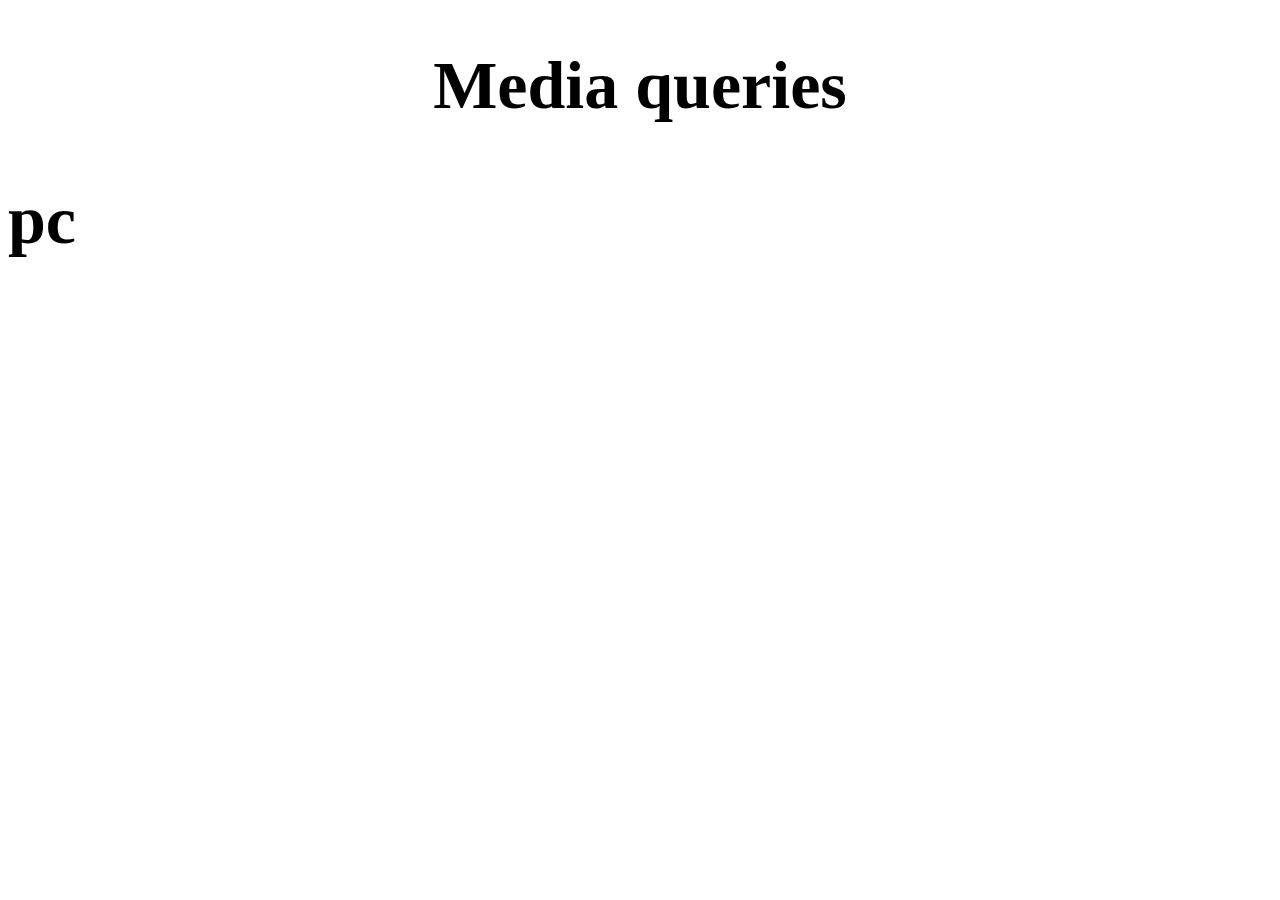
<file: demo.html>
<!DOCTYPE html>
<html lang="en">
<head>
    <meta charset="UTF-8">
    <meta http-equiv="X-UA-Compatible" content="IE=edge">
    <meta name="viewport" content="width=device-width, initial-scale=1.0">
    <title>Document</title>
    <style>
        h1 {
            text-align: center;
            font-size: 68px;
        }
        .pc , .tablet , .mobile {
            font-size: 68px;
            display: none;
        }

        @media (min-width : 1024px) {
            .pc {
                display: block;
            }
        }

        @media (min-width : 740px) and  (max-width : 1024px) {
            .tablet {
                display: block;
            }
        }

        @media (max-width : 740px) {
            .mobile {
                display: block;
            }
        }

    </style>
</head>
<body>
    <h1>Media queries</h1>
    <h2 class="pc">pc</h2>
    <h2 class="tablet">tablet</h2>
    <h2 class="mobile">mobile</h2>
</body>
</html>
</file>
<file: assets/css/style.css>
* {
    padding: 0;
    margin: 0;
    box-sizing: border-box;
}

html {
    font-family: Arial, Helvetica, sans-serif;
    scroll-behavior: smooth;
}

.clear {
    clear: both;
}

/* Common */


.row {
    margin-left: -8px;
    margin-right: -8px;
}

.row::after {
    content: "";
    display: block;
    clear: both;
}

.col {
    padding: 0px 8px;
    float: left;
}

.col-full {
    width: 100%;
}

.col-half {
    width: 50%;
}

.col-third {
    width: 33.333333%;
}


.text-center {
    text-align: center !important;
}

.mt-8 {
    margin-top: 8px !important;
}

.mt-16 {
    margin-top: 16px !important;
}

#main {
    /* overflow: hidden; */
}

/* Main */

#header {
    height: 46px;
    background-color: black;
    position: fixed;
    top: 0;
    right: 0;
    left: 0;
    z-index: 1;
    
}


#header .mobile-menu-btn,
#header .search-btn {
    float: right;
    
}
#header .mobile-menu-btn,
#header .search-icon {
    padding: 0px 24px;
    line-height: 46px;
    display: block;
    color: white;
}
#header .mobile-menu-btn:hover ,
#header .search-btn:hover .search-icon {
    cursor: pointer;
    background-color: #f44336;
}

#header .mobile-menu-btn:hover{
    background-color: #ccc;
    color: #000;
}

#header .mobile-menu-btn{
    position: absolute;
    top : 0;
    right: 0;
    display: none;
}

#nav {
    display: inline-block;
}

#nav>li {
    display: inline-block;
}

#nav li {
    position: relative;
}

#nav>li>a {
    text-transform: uppercase;
    color: white;
    line-height: 46px;
    padding: 0px 24px;
}

#nav li a {
    text-decoration: none;
    display: block;
}



#nav>li:hover>a,
#nav .subnav li:hover a {
    background-color: #ccc;
    color: black;
}


#nav .subnav {
    display: none;
    position: absolute;
    background-color: white;
    min-width: 160px;
    box-shadow: 0 0 10px rgb(81, 75, 75, 0.3);

}

#nav .subnav li {
    display: block;
}

#nav li:hover .subnav {
    display: block;
}


#nav .subnav a {
    font-size: 15px;
    line-height: 38px;
    color: black;
    padding: 0px 16px;
}

.subnav li a {}

#nav .nav-arrow-down {
    font-size: 12px;
}





#slider {
    position: relative;
    margin-top: 46px;
    padding-top: 50%;
    background: url('../img/JB/jb32.jpg') top center / cover no-repeat;
}

#slider .text-content {
    text-align: center;
    bottom: 32px; 
    position: absolute;
    color: white;
    width: 100%;
}

#slider .text-heading {
    margin: 10px 0px;
    font-size: 24px;
    text-shadow: 0 0 6px black;
}

#slider .text-sub {
    margin: 15px 0px;
}

#content {}

#content .content-section {
    width: 800px;
    max-width: 100%;
    padding: 64px 16px;
    margin-left: auto;
    margin-right: auto;


}

#content .header-section {
    text-align: center;
    margin: 10px 0px;
    font-size: 30px;
    font-weight: 100;
    letter-spacing: 4px;
}

#content .sub-section {
    text-align: center;
    margin: 15px 0px;
    font-style: italic;
    opacity: 0.5;
}

#content .about-text {
    margin: 15px 0px;
    line-height: 1.4;
    text-align: justify;
    font-size: 15px;
    width: 100%;
}

#content .member-list {
    padding: 32px 0px;
}



#content .name-member {
    margin: 15px 0px;
}


#content .img-member {
    margin: 0 0 16px;
    width: 60%;
    border-radius: 4px;
}

#content .tour {
    width: auto;
    background-color: black;
}

#content .tickets {
    margin-top: 40px;
}

#content .tour .content-section {
    color: white;
}

#content .tickets li {
    list-style-type: none;
    border-bottom: 1px solid #ddd;
    padding: 8px 16px;
    background-color: white;
    color: #757575 !important;
}



#content .tickets .status-ticket {
    margin: 0px 8px;
    color: #fff !important;
    background-color: #f44336 !important;
    padding-left: 8px;
    padding-right: 8px;
    display: inline-block;
    line-height: 1.5;
}

#content .tickets .quantity {
    float: right;
    margin-right: 16px;
    padding: 0px 8px;
    border-radius: 50%;
    background-color: #000;
    color: white;
    line-height: 21px;
}

#content .tour-place {
    padding: 32px 0px;
}


#content .place-body {
    color: black;
    background-color: white;
    padding: 0.5px 16px;
}

.place-body .place-heading {
    margin: 15px 0px;
    font-size: 15px;

}

.place-body .place-time {
    opacity: 0.6;
    margin: 15px 0px;
}

.place-body .place-desc {
    margin: 15px 0px;

}


.place-body .place-buy-btn {
    line-height: 23px;
    padding: 8px 16px;
    margin-bottom: 16px;
    display: inline-block;
    background-color: #000;
    color: white;
    text-decoration: none;
}

.btn {
    appearance: none;
    -webkit-appearance: none;
}

.tour-list img:hover {
    opacity: 0.6;
}

.tour-list .place-buy-btn:hover {
    color: black;
    background-color: #ccc;
    border: 2px solid #ccc;

}



#content .img-place {
    width: 100%;
    display: block;
}

#content .tour-list {
    margin-bottom: 16px;
}

.contact {
    height: 500px;
}

.contact .contact-content {
    padding: 32px 0px;
}

.contact .contact-info {

    font-size: 18px;
}

.contact .contact-info a {
    color : #101aef;
    opacity: 0.7;
    
}

.contact .contact-info a:hover {
    opacity: 1;
}


.contact-content i {
    width: 30px;
    display: inline-block;
    line-height: 1.5;
}

.contact .contact-form {
    
    font-size: 15px;
}

.contact .form-control {
    padding: 12px;
    width: 100%;
    border: 1px solid #ccc;
    font-size: 14px;
}

.contact-form .form-submit-btn {
    margin: 16px 0px;
    float: right;
    padding: 8px 14px;
    border: 1px solid #ccc;
    background-color: #000;
    color: white;
    font-size: 15px;
    line-height: 20px;
}

.contact-form .form-submit-btn:hover {
    background-color: #ccc;
    color: #000;
    cursor: pointer;
}

.map-section {
    filter: grayscale(50%);
}








#foot {
    padding: 64px 16px;
    text-align: center;
}


#foot .social-list a{
    font-size: 22px;
    text-decoration: none;
    color: rgb(0, 0, 0, 0.6);
    
}

#foot .social-list a:hover {
    color: rgb(0, 0, 0, 0.3);
}

#foot .copyright {
    color: rgb(0, 0, 0, 0.6);
    margin : 15px 0px ;
}

#foot .copyright a {
    color: rgb(0, 0, 0, 0.6);
}







.modal {
    align-items: center;
    position: fixed;
    left: 0;
    right: 0;
    top: 0;
    bottom: 0;
    background-color: rgba(0, 0, 0, 0.3);
    justify-content: center;
    /* display: flex; */
    display: none;
}

.modal-container {
    position: relative;
    width: 900px;
    background-color: white;
    min-height: 200px;
    max-width: calc(100% - 32px);
    animation: modalFadeIn ease 1s;
}

.header-modal {
    color: white;
    padding: 42px 16px;
    background-color: #009688;
    text-align: center;
    font-size: 30px;
    letter-spacing: 4px;
    min-height: 130px;

}

.close-modal {
    position: absolute;
    right: 0;
    top: 0;
    color: white;
    padding: 14px 16px;
    opacity: 0.6;
    cursor: pointer;
}

.close-modal:hover {
    opacity: 1;
}

.modal-body {
    padding: 0px 16px;


}

.modal-label {
    display: block;
    margin: 16px 0px;
}

.modal-input {
    width: 100%;
    padding: 8px;
    border: 1px solid #ccc;
}

.modal-pay-btn {
    width: 100%;
    margin: 16px 0px;
    padding: 16px;
    background-color: #009688;
    color: white;
    border: 1px solid #ccc;
    cursor: pointer;
}

.modal-pay-btn:hover {
    color: #000;
    background-color: #ccc;
}

.modal-footer {
    margin-bottom: 30px;
    margin-top: 16px;
    text-align: right;
}

.modal-footer a {
    color: #2196F3;
}


.modal.open {
    display: flex;
}




@keyframes modalFadeIn {
    from {
        opacity: 0.2;
        transform: translateY(-140px);
    }

    to {
        opacity: 1;
        transform: translateY(0px);
    }
}
</file>
<file: assets/css/responsive.css>
/* PC */
@media (min-width : 64em) {

}

/* Tablet & Mobile */

@media (max-width : 63.9375em) {
    .place-body .place-buy-btn {
        padding: 10px 16px;
    }
    .contact .form-control {
        padding: 15px;
    }

    .contact-form .form-submit-btn {
        padding: 13px 24px;
    }

    #foot .social-list a{
        padding: 0px 10px;
        font-size: 36px;
        
    }
    #foot .copyright a {
        padding: 12px 0px;
        display: inline-block;
    }

    #nav .subnav a{
        
        padding: 8px 12px;
    }

    .contact .contact-info {
        font-size: 15px;
        line-height: 2;
    }
}


/* Tablet */
@media (min-width : 46.25em) and (max-width : 63.9375em) {

}




/* Mobile */
@media (max-width : 739px){
    
    .s-mt-8 {
        margin-top: 8px !important;
    }
    .s-full-width,
    .s-col-full {
        width: 100% !important;
    }

    #header {
        overflow: hidden;
    }

    #nav {
        display: block;
    }

    #nav>li {
        display: block;
    }

    #nav li a {
        padding: 1px 24pxs;
    }

    #nav .subnav {
        position: initial;
        background-color: #333;
        
    }

    #nav .subnav a{
        color: #fff;
        padding: 5px 41px;
    }

    #nav > li:first-child {
        display: inline-block;
    }

    #header .search-btn {
        display: none;
    }


    #header .mobile-menu-btn{
        display: block;
    }

    .contact .contact-info {
        margin-bottom: 32px;
    }

    .contact-form .form-submit-btn {
        height: 46px;
    }


    
}
</file>
<file: assets/font/themify-icons/themify-icons.css>
@font-face {
	font-family: 'themify';
	src:url('fonts/themify.eot?-fvbane');
	src:url('fonts/themify.eot?#iefix-fvbane') format('embedded-opentype'),
		url('fonts/themify.woff?-fvbane') format('woff'),
		url('fonts/themify.ttf?-fvbane') format('truetype'),
		url('fonts/themify.svg?-fvbane#themify') format('svg');
	font-weight: normal;
	font-style: normal;
}

[class^="ti-"], [class*=" ti-"] {
	font-family: 'themify';
	speak: none;
	font-style: normal;
	font-weight: normal;
	font-variant: normal;
	text-transform: none;
	line-height: 1;

	/* Better Font Rendering =========== */
	-webkit-font-smoothing: antialiased;
	-moz-osx-font-smoothing: grayscale;
}

.ti-wand:before {
	content: "\e600";
}
.ti-volume:before {
	content: "\e601";
}
.ti-user:before {
	content: "\e602";
}
.ti-unlock:before {
	content: "\e603";
}
.ti-unlink:before {
	content: "\e604";
}
.ti-trash:before {
	content: "\e605";
}
.ti-thought:before {
	content: "\e606";
}
.ti-target:before {
	content: "\e607";
}
.ti-tag:before {
	content: "\e608";
}
.ti-tablet:before {
	content: "\e609";
}
.ti-star:before {
	content: "\e60a";
}
.ti-spray:before {
	content: "\e60b";
}
.ti-signal:before {
	content: "\e60c";
}
.ti-shopping-cart:before {
	content: "\e60d";
}
.ti-shopping-cart-full:before {
	content: "\e60e";
}
.ti-settings:before {
	content: "\e60f";
}
.ti-search:before {
	content: "\e610";
}
.ti-zoom-in:before {
	content: "\e611";
}
.ti-zoom-out:before {
	content: "\e612";
}
.ti-cut:before {
	content: "\e613";
}
.ti-ruler:before {
	content: "\e614";
}
.ti-ruler-pencil:before {
	content: "\e615";
}
.ti-ruler-alt:before {
	content: "\e616";
}
.ti-bookmark:before {
	content: "\e617";
}
.ti-bookmark-alt:before {
	content: "\e618";
}
.ti-reload:before {
	content: "\e619";
}
.ti-plus:before {
	content: "\e61a";
}
.ti-pin:before {
	content: "\e61b";
}
.ti-pencil:before {
	content: "\e61c";
}
.ti-pencil-alt:before {
	content: "\e61d";
}
.ti-paint-roller:before {
	content: "\e61e";
}
.ti-paint-bucket:before {
	content: "\e61f";
}
.ti-na:before {
	content: "\e620";
}
.ti-mobile:before {
	content: "\e621";
}
.ti-minus:before {
	content: "\e622";
}
.ti-medall:before {
	content: "\e623";
}
.ti-medall-alt:before {
	content: "\e624";
}
.ti-marker:before {
	content: "\e625";
}
.ti-marker-alt:before {
	content: "\e626";
}
.ti-arrow-up:before {
	content: "\e627";
}
.ti-arrow-right:before {
	content: "\e628";
}
.ti-arrow-left:before {
	content: "\e629";
}
.ti-arrow-down:before {
	content: "\e62a";
}
.ti-lock:before {
	content: "\e62b";
}
.ti-location-arrow:before {
	content: "\e62c";
}
.ti-link:before {
	content: "\e62d";
}
.ti-layout:before {
	content: "\e62e";
}
.ti-layers:before {
	content: "\e62f";
}
.ti-layers-alt:before {
	content: "\e630";
}
.ti-key:before {
	content: "\e631";
}
.ti-import:before {
	content: "\e632";
}
.ti-image:before {
	content: "\e633";
}
.ti-heart:before {
	content: "\e634";
}
.ti-heart-broken:before {
	content: "\e635";
}
.ti-hand-stop:before {
	content: "\e636";
}
.ti-hand-open:before {
	content: "\e637";
}
.ti-hand-drag:before {
	content: "\e638";
}
.ti-folder:before {
	content: "\e639";
}
.ti-flag:before {
	content: "\e63a";
}
.ti-flag-alt:before {
	content: "\e63b";
}
.ti-flag-alt-2:before {
	content: "\e63c";
}
.ti-eye:before {
	content: "\e63d";
}
.ti-export:before {
	content: "\e63e";
}
.ti-exchange-vertical:before {
	content: "\e63f";
}
.ti-desktop:before {
	content: "\e640";
}
.ti-cup:before {
	content: "\e641";
}
.ti-crown:before {
	content: "\e642";
}
.ti-comments:before {
	content: "\e643";
}
.ti-comment:before {
	content: "\e644";
}
.ti-comment-alt:before {
	content: "\e645";
}
.ti-close:before {
	content: "\e646";
}
.ti-clip:before {
	content: "\e647";
}
.ti-angle-up:before {
	content: "\e648";
}
.ti-angle-right:before {
	content: "\e649";
}
.ti-angle-left:before {
	content: "\e64a";
}
.ti-angle-down:before {
	content: "\e64b";
}
.ti-check:before {
	content: "\e64c";
}
.ti-check-box:before {
	content: "\e64d";
}
.ti-camera:before {
	content: "\e64e";
}
.ti-announcement:before {
	content: "\e64f";
}
.ti-brush:before {
	content: "\e650";
}
.ti-briefcase:before {
	content: "\e651";
}
.ti-bolt:before {
	content: "\e652";
}
.ti-bolt-alt:before {
	content: "\e653";
}
.ti-blackboard:before {
	content: "\e654";
}
.ti-bag:before {
	content: "\e655";
}
.ti-move:before {
	content: "\e656";
}
.ti-arrows-vertical:before {
	content: "\e657";
}
.ti-arrows-horizontal:before {
	content: "\e658";
}
.ti-fullscreen:before {
	content: "\e659";
}
.ti-arrow-top-right:before {
	content: "\e65a";
}
.ti-arrow-top-left:before {
	content: "\e65b";
}
.ti-arrow-circle-up:before {
	content: "\e65c";
}
.ti-arrow-circle-right:before {
	content: "\e65d";
}
.ti-arrow-circle-left:before {
	content: "\e65e";
}
.ti-arrow-circle-down:before {
	content: "\e65f";
}
.ti-angle-double-up:before {
	content: "\e660";
}
.ti-angle-double-right:before {
	content: "\e661";
}
.ti-angle-double-left:before {
	content: "\e662";
}
.ti-angle-double-down:before {
	content: "\e663";
}
.ti-zip:before {
	content: "\e664";
}
.ti-world:before {
	content: "\e665";
}
.ti-wheelchair:before {
	content: "\e666";
}
.ti-view-list:before {
	content: "\e667";
}
.ti-view-list-alt:before {
	content: "\e668";
}
.ti-view-grid:before {
	content: "\e669";
}
.ti-uppercase:before {
	content: "\e66a";
}
.ti-upload:before {
	content: "\e66b";
}
.ti-underline:before {
	content: "\e66c";
}
.ti-truck:before {
	content: "\e66d";
}
.ti-timer:before {
	content: "\e66e";
}
.ti-ticket:before {
	content: "\e66f";
}
.ti-thumb-up:before {
	content: "\e670";
}
.ti-thumb-down:before {
	content: "\e671";
}
.ti-text:before {
	content: "\e672";
}
.ti-stats-up:before {
	content: "\e673";
}
.ti-stats-down:before {
	content: "\e674";
}
.ti-split-v:before {
	content: "\e675";
}
.ti-split-h:before {
	content: "\e676";
}
.ti-smallcap:before {
	content: "\e677";
}
.ti-shine:before {
	content: "\e678";
}
.ti-shift-right:before {
	content: "\e679";
}
.ti-shift-left:before {
	content: "\e67a";
}
.ti-shield:before {
	content: "\e67b";
}
.ti-notepad:before {
	content: "\e67c";
}
.ti-server:before {
	content: "\e67d";
}
.ti-quote-right:before {
	content: "\e67e";
}
.ti-quote-left:before {
	content: "\e67f";
}
.ti-pulse:before {
	content: "\e680";
}
.ti-printer:before {
	content: "\e681";
}
.ti-power-off:before {
	content: "\e682";
}
.ti-plug:before {
	content: "\e683";
}
.ti-pie-chart:before {
	content: "\e684";
}
.ti-paragraph:before {
	content: "\e685";
}
.ti-panel:before {
	content: "\e686";
}
.ti-package:before {
	content: "\e687";
}
.ti-music:before {
	content: "\e688";
}
.ti-music-alt:before {
	content: "\e689";
}
.ti-mouse:before {
	content: "\e68a";
}
.ti-mouse-alt:before {
	content: "\e68b";
}
.ti-money:before {
	content: "\e68c";
}
.ti-microphone:before {
	content: "\e68d";
}
.ti-menu:before {
	content: "\e68e";
}
.ti-menu-alt:before {
	content: "\e68f";
}
.ti-map:before {
	content: "\e690";
}
.ti-map-alt:before {
	content: "\e691";
}
.ti-loop:before {
	content: "\e692";
}
.ti-location-pin:before {
	content: "\e693";
}
.ti-list:before {
	content: "\e694";
}
.ti-light-bulb:before {
	content: "\e695";
}
.ti-Italic:before {
	content: "\e696";
}
.ti-info:before {
	content: "\e697";
}
.ti-infinite:before {
	content: "\e698";
}
.ti-id-badge:before {
	content: "\e699";
}
.ti-hummer:before {
	content: "\e69a";
}
.ti-home:before {
	content: "\e69b";
}
.ti-help:before {
	content: "\e69c";
}
.ti-headphone:before {
	content: "\e69d";
}
.ti-harddrives:before {
	content: "\e69e";
}
.ti-harddrive:before {
	content: "\e69f";
}
.ti-gift:before {
	content: "\e6a0";
}
.ti-game:before {
	content: "\e6a1";
}
.ti-filter:before {
	content: "\e6a2";
}
.ti-files:before {
	content: "\e6a3";
}
.ti-file:before {
	content: "\e6a4";
}
.ti-eraser:before {
	content: "\e6a5";
}
.ti-envelope:before {
	content: "\e6a6";
}
.ti-download:before {
	content: "\e6a7";
}
.ti-direction:before {
	content: "\e6a8";
}
.ti-direction-alt:before {
	content: "\e6a9";
}
.ti-dashboard:before {
	content: "\e6aa";
}
.ti-control-stop:before {
	content: "\e6ab";
}
.ti-control-shuffle:before {
	content: "\e6ac";
}
.ti-control-play:before {
	content: "\e6ad";
}
.ti-control-pause:before {
	content: "\e6ae";
}
.ti-control-forward:before {
	content: "\e6af";
}
.ti-control-backward:before {
	content: "\e6b0";
}
.ti-cloud:before {
	content: "\e6b1";
}
.ti-cloud-up:before {
	content: "\e6b2";
}
.ti-cloud-down:before {
	content: "\e6b3";
}
.ti-clipboard:before {
	content: "\e6b4";
}
.ti-car:before {
	content: "\e6b5";
}
.ti-calendar:before {
	content: "\e6b6";
}
.ti-book:before {
	content: "\e6b7";
}
.ti-bell:before {
	content: "\e6b8";
}
.ti-basketball:before {
	content: "\e6b9";
}
.ti-bar-chart:before {
	content: "\e6ba";
}
.ti-bar-chart-alt:before {
	content: "\e6bb";
}
.ti-back-right:before {
	content: "\e6bc";
}
.ti-back-left:before {
	content: "\e6bd";
}
.ti-arrows-corner:before {
	content: "\e6be";
}
.ti-archive:before {
	content: "\e6bf";
}
.ti-anchor:before {
	content: "\e6c0";
}
.ti-align-right:before {
	content: "\e6c1";
}
.ti-align-left:before {
	content: "\e6c2";
}
.ti-align-justify:before {
	content: "\e6c3";
}
.ti-align-center:before {
	content: "\e6c4";
}
.ti-alert:before {
	content: "\e6c5";
}
.ti-alarm-clock:before {
	content: "\e6c6";
}
.ti-agenda:before {
	content: "\e6c7";
}
.ti-write:before {
	content: "\e6c8";
}
.ti-window:before {
	content: "\e6c9";
}
.ti-widgetized:before {
	content: "\e6ca";
}
.ti-widget:before {
	content: "\e6cb";
}
.ti-widget-alt:before {
	content: "\e6cc";
}
.ti-wallet:before {
	content: "\e6cd";
}
.ti-video-clapper:before {
	content: "\e6ce";
}
.ti-video-camera:before {
	content: "\e6cf";
}
.ti-vector:before {
	content: "\e6d0";
}
.ti-themify-logo:before {
	content: "\e6d1";
}
.ti-themify-favicon:before {
	content: "\e6d2";
}
.ti-themify-favicon-alt:before {
	content: "\e6d3";
}
.ti-support:before {
	content: "\e6d4";
}
.ti-stamp:before {
	content: "\e6d5";
}
.ti-split-v-alt:before {
	content: "\e6d6";
}
.ti-slice:before {
	content: "\e6d7";
}
.ti-shortcode:before {
	content: "\e6d8";
}
.ti-shift-right-alt:before {
	content: "\e6d9";
}
.ti-shift-left-alt:before {
	content: "\e6da";
}
.ti-ruler-alt-2:before {
	content: "\e6db";
}
.ti-receipt:before {
	content: "\e6dc";
}
.ti-pin2:before {
	content: "\e6dd";
}
.ti-pin-alt:before {
	content: "\e6de";
}
.ti-pencil-alt2:before {
	content: "\e6df";
}
.ti-palette:before {
	content: "\e6e0";
}
.ti-more:before {
	content: "\e6e1";
}
.ti-more-alt:before {
	content: "\e6e2";
}
.ti-microphone-alt:before {
	content: "\e6e3";
}
.ti-magnet:before {
	content: "\e6e4";
}
.ti-line-double:before {
	content: "\e6e5";
}
.ti-line-dotted:before {
	content: "\e6e6";
}
.ti-line-dashed:before {
	content: "\e6e7";
}
.ti-layout-width-full:before {
	content: "\e6e8";
}
.ti-layout-width-default:before {
	content: "\e6e9";
}
.ti-layout-width-default-alt:before {
	content: "\e6ea";
}
.ti-layout-tab:before {
	content: "\e6eb";
}
.ti-layout-tab-window:before {
	content: "\e6ec";
}
.ti-layout-tab-v:before {
	content: "\e6ed";
}
.ti-layout-tab-min:before {
	content: "\e6ee";
}
.ti-layout-slider:before {
	content: "\e6ef";
}
.ti-layout-slider-alt:before {
	content: "\e6f0";
}
.ti-layout-sidebar-right:before {
	content: "\e6f1";
}
.ti-layout-sidebar-none:before {
	content: "\e6f2";
}
.ti-layout-sidebar-left:before {
	content: "\e6f3";
}
.ti-layout-placeholder:before {
	content: "\e6f4";
}
.ti-layout-menu:before {
	content: "\e6f5";
}
.ti-layout-menu-v:before {
	content: "\e6f6";
}
.ti-layout-menu-separated:before {
	content: "\e6f7";
}
.ti-layout-menu-full:before {
	content: "\e6f8";
}
.ti-layout-media-right-alt:before {
	content: "\e6f9";
}
.ti-layout-media-right:before {
	content: "\e6fa";
}
.ti-layout-media-overlay:before {
	content: "\e6fb";
}
.ti-layout-media-overlay-alt:before {
	content: "\e6fc";
}
.ti-layout-media-overlay-alt-2:before {
	content: "\e6fd";
}
.ti-layout-media-left-alt:before {
	content: "\e6fe";
}
.ti-layout-media-left:before {
	content: "\e6ff";
}
.ti-layout-media-center-alt:before {
	content: "\e700";
}
.ti-layout-media-center:before {
	content: "\e701";
}
.ti-layout-list-thumb:before {
	content: "\e702";
}
.ti-layout-list-thumb-alt:before {
	content: "\e703";
}
.ti-layout-list-post:before {
	content: "\e704";
}
.ti-layout-list-large-image:before {
	content: "\e705";
}
.ti-layout-line-solid:before {
	content: "\e706";
}
.ti-layout-grid4:before {
	content: "\e707";
}
.ti-layout-grid3:before {
	content: "\e708";
}
.ti-layout-grid2:before {
	content: "\e709";
}
.ti-layout-grid2-thumb:before {
	content: "\e70a";
}
.ti-layout-cta-right:before {
	content: "\e70b";
}
.ti-layout-cta-left:before {
	content: "\e70c";
}
.ti-layout-cta-center:before {
	content: "\e70d";
}
.ti-layout-cta-btn-right:before {
	content: "\e70e";
}
.ti-layout-cta-btn-left:before {
	content: "\e70f";
}
.ti-layout-column4:before {
	content: "\e710";
}
.ti-layout-column3:before {
	content: "\e711";
}
.ti-layout-column2:before {
	content: "\e712";
}
.ti-layout-accordion-separated:before {
	content: "\e713";
}
.ti-layout-accordion-merged:before {
	content: "\e714";
}
.ti-layout-accordion-list:before {
	content: "\e715";
}
.ti-ink-pen:before {
	content: "\e716";
}
.ti-info-alt:before {
	content: "\e717";
}
.ti-help-alt:before {
	content: "\e718";
}
.ti-headphone-alt:before {
	content: "\e719";
}
.ti-hand-point-up:before {
	content: "\e71a";
}
.ti-hand-point-right:before {
	content: "\e71b";
}
.ti-hand-point-left:before {
	content: "\e71c";
}
.ti-hand-point-down:before {
	content: "\e71d";
}
.ti-gallery:before {
	content: "\e71e";
}
.ti-face-smile:before {
	content: "\e71f";
}
.ti-face-sad:before {
	content: "\e720";
}
.ti-credit-card:before {
	content: "\e721";
}
.ti-control-skip-forward:before {
	content: "\e722";
}
.ti-control-skip-backward:before {
	content: "\e723";
}
.ti-control-record:before {
	content: "\e724";
}
.ti-control-eject:before {
	content: "\e725";
}
.ti-comments-smiley:before {
	content: "\e726";
}
.ti-brush-alt:before {
	content: "\e727";
}
.ti-youtube:before {
	content: "\e728";
}
.ti-vimeo:before {
	content: "\e729";
}
.ti-twitter:before {
	content: "\e72a";
}
.ti-time:before {
	content: "\e72b";
}
.ti-tumblr:before {
	content: "\e72c";
}
.ti-skype:before {
	content: "\e72d";
}
.ti-share:before {
	content: "\e72e";
}
.ti-share-alt:before {
	content: "\e72f";
}
.ti-rocket:before {
	content: "\e730";
}
.ti-pinterest:before {
	content: "\e731";
}
.ti-new-window:before {
	content: "\e732";
}
.ti-microsoft:before {
	content: "\e733";
}
.ti-list-ol:before {
	content: "\e734";
}
.ti-linkedin:before {
	content: "\e735";
}
.ti-layout-sidebar-2:before {
	content: "\e736";
}
.ti-layout-grid4-alt:before {
	content: "\e737";
}
.ti-layout-grid3-alt:before {
	content: "\e738";
}
.ti-layout-grid2-alt:before {
	content: "\e739";
}
.ti-layout-column4-alt:before {
	content: "\e73a";
}
.ti-layout-column3-alt:before {
	content: "\e73b";
}
.ti-layout-column2-alt:before {
	content: "\e73c";
}
.ti-instagram:before {
	content: "\e73d";
}
.ti-google:before {
	content: "\e73e";
}
.ti-github:before {
	content: "\e73f";
}
.ti-flickr:before {
	content: "\e740";
}
.ti-facebook:before {
	content: "\e741";
}
.ti-dropbox:before {
	content: "\e742";
}
.ti-dribbble:before {
	content: "\e743";
}
.ti-apple:before {
	content: "\e744";
}
.ti-android:before {
	content: "\e745";
}
.ti-save:before {
	content: "\e746";
}
.ti-save-alt:before {
	content: "\e747";
}
.ti-yahoo:before {
	content: "\e748";
}
.ti-wordpress:before {
	content: "\e749";
}
.ti-vimeo-alt:before {
	content: "\e74a";
}
.ti-twitter-alt:before {
	content: "\e74b";
}
.ti-tumblr-alt:before {
	content: "\e74c";
}
.ti-trello:before {
	content: "\e74d";
}
.ti-stack-overflow:before {
	content: "\e74e";
}
.ti-soundcloud:before {
	content: "\e74f";
}
.ti-sharethis:before {
	content: "\e750";
}
.ti-sharethis-alt:before {
	content: "\e751";
}
.ti-reddit:before {
	content: "\e752";
}
.ti-pinterest-alt:before {
	content: "\e753";
}
.ti-microsoft-alt:before {
	content: "\e754";
}
.ti-linux:before {
	content: "\e755";
}
.ti-jsfiddle:before {
	content: "\e756";
}
.ti-joomla:before {
	content: "\e757";
}
.ti-html5:before {
	content: "\e758";
}
.ti-flickr-alt:before {
	content: "\e759";
}
.ti-email:before {
	content: "\e75a";
}
.ti-drupal:before {
	content: "\e75b";
}
.ti-dropbox-alt:before {
	content: "\e75c";
}
.ti-css3:before {
	content: "\e75d";
}
.ti-rss:before {
	content: "\e75e";
}
.ti-rss-alt:before {
	content: "\e75f";
}
</file>
<file: assets/font/themify-icons/demo-files/demo.css>
body {
	font: normal 1em/1.5em Arial, Helvetica, sans-serif;
	max-width: 90%;
	margin: 30px auto 0;
}
h1, h3 {
	font-weight: normal;
}
h3 {
	font-size: 1.4;
	text-transform: uppercase;
	letter-spacing: 1px;
}

.icon-section {
	margin: 0 0 3em;
	clear: both;
	overflow: hidden;
}
.icon-container {
	width: 240px; 
	padding: .7em 0;
	float: left; 
	position: relative;
	text-align: left;
}
.icon-container [class^="ti-"], 
.icon-container [class*=" ti-"] {
	color: #000;
	position: absolute;
	margin-top: 3px;
	transition: .3s;
}
.icon-container:hover [class^="ti-"],
.icon-container:hover [class*=" ti-"] {
	font-size: 2.2em;
	margin-top: -5px;
}
.icon-container:hover .icon-name {
	color: #000;
}
.icon-name {
	color: #aaa;
	margin-left: 35px;
	font-size: .8em;
	transition: .3s;
}
.icon-container:hover .icon-name {
	margin-left: 45px;
}
</file>
<file: assets/font/themify-icons/ie7/ie7.css>
.ti-wand {
	*zoom: expression(this.runtimeStyle['zoom'] = '1', this.innerHTML = '&#xe600;');
}
.ti-volume {
	*zoom: expression(this.runtimeStyle['zoom'] = '1', this.innerHTML = '&#xe601;');
}
.ti-user {
	*zoom: expression(this.runtimeStyle['zoom'] = '1', this.innerHTML = '&#xe602;');
}
.ti-unlock {
	*zoom: expression(this.runtimeStyle['zoom'] = '1', this.innerHTML = '&#xe603;');
}
.ti-unlink {
	*zoom: expression(this.runtimeStyle['zoom'] = '1', this.innerHTML = '&#xe604;');
}
.ti-trash {
	*zoom: expression(this.runtimeStyle['zoom'] = '1', this.innerHTML = '&#xe605;');
}
.ti-thought {
	*zoom: expression(this.runtimeStyle['zoom'] = '1', this.innerHTML = '&#xe606;');
}
.ti-target {
	*zoom: expression(this.runtimeStyle['zoom'] = '1', this.innerHTML = '&#xe607;');
}
.ti-tag {
	*zoom: expression(this.runtimeStyle['zoom'] = '1', this.innerHTML = '&#xe608;');
}
.ti-tablet {
	*zoom: expression(this.runtimeStyle['zoom'] = '1', this.innerHTML = '&#xe609;');
}
.ti-star {
	*zoom: expression(this.runtimeStyle['zoom'] = '1', this.innerHTML = '&#xe60a;');
}
.ti-spray {
	*zoom: expression(this.runtimeStyle['zoom'] = '1', this.innerHTML = '&#xe60b;');
}
.ti-signal {
	*zoom: expression(this.runtimeStyle['zoom'] = '1', this.innerHTML = '&#xe60c;');
}
.ti-shopping-cart {
	*zoom: expression(this.runtimeStyle['zoom'] = '1', this.innerHTML = '&#xe60d;');
}
.ti-shopping-cart-full {
	*zoom: expression(this.runtimeStyle['zoom'] = '1', this.innerHTML = '&#xe60e;');
}
.ti-settings {
	*zoom: expression(this.runtimeStyle['zoom'] = '1', this.innerHTML = '&#xe60f;');
}
.ti-search {
	*zoom: expression(this.runtimeStyle['zoom'] = '1', this.innerHTML = '&#xe610;');
}
.ti-zoom-in {
	*zoom: expression(this.runtimeStyle['zoom'] = '1', this.innerHTML = '&#xe611;');
}
.ti-zoom-out {
	*zoom: expression(this.runtimeStyle['zoom'] = '1', this.innerHTML = '&#xe612;');
}
.ti-cut {
	*zoom: expression(this.runtimeStyle['zoom'] = '1', this.innerHTML = '&#xe613;');
}
.ti-ruler {
	*zoom: expression(this.runtimeStyle['zoom'] = '1', this.innerHTML = '&#xe614;');
}
.ti-ruler-pencil {
	*zoom: expression(this.runtimeStyle['zoom'] = '1', this.innerHTML = '&#xe615;');
}
.ti-ruler-alt {
	*zoom: expression(this.runtimeStyle['zoom'] = '1', this.innerHTML = '&#xe616;');
}
.ti-bookmark {
	*zoom: expression(this.runtimeStyle['zoom'] = '1', this.innerHTML = '&#xe617;');
}
.ti-bookmark-alt {
	*zoom: expression(this.runtimeStyle['zoom'] = '1', this.innerHTML = '&#xe618;');
}
.ti-reload {
	*zoom: expression(this.runtimeStyle['zoom'] = '1', this.innerHTML = '&#xe619;');
}
.ti-plus {
	*zoom: expression(this.runtimeStyle['zoom'] = '1', this.innerHTML = '&#xe61a;');
}
.ti-pin {
	*zoom: expression(this.runtimeStyle['zoom'] = '1', this.innerHTML = '&#xe61b;');
}
.ti-pencil {
	*zoom: expression(this.runtimeStyle['zoom'] = '1', this.innerHTML = '&#xe61c;');
}
.ti-pencil-alt {
	*zoom: expression(this.runtimeStyle['zoom'] = '1', this.innerHTML = '&#xe61d;');
}
.ti-paint-roller {
	*zoom: expression(this.runtimeStyle['zoom'] = '1', this.innerHTML = '&#xe61e;');
}
.ti-paint-bucket {
	*zoom: expression(this.runtimeStyle['zoom'] = '1', this.innerHTML = '&#xe61f;');
}
.ti-na {
	*zoom: expression(this.runtimeStyle['zoom'] = '1', this.innerHTML = '&#xe620;');
}
.ti-mobile {
	*zoom: expression(this.runtimeStyle['zoom'] = '1', this.innerHTML = '&#xe621;');
}
.ti-minus {
	*zoom: expression(this.runtimeStyle['zoom'] = '1', this.innerHTML = '&#xe622;');
}
.ti-medall {
	*zoom: expression(this.runtimeStyle['zoom'] = '1', this.innerHTML = '&#xe623;');
}
.ti-medall-alt {
	*zoom: expression(this.runtimeStyle['zoom'] = '1', this.innerHTML = '&#xe624;');
}
.ti-marker {
	*zoom: expression(this.runtimeStyle['zoom'] = '1', this.innerHTML = '&#xe625;');
}
.ti-marker-alt {
	*zoom: expression(this.runtimeStyle['zoom'] = '1', this.innerHTML = '&#xe626;');
}
.ti-arrow-up {
	*zoom: expression(this.runtimeStyle['zoom'] = '1', this.innerHTML = '&#xe627;');
}
.ti-arrow-right {
	*zoom: expression(this.runtimeStyle['zoom'] = '1', this.innerHTML = '&#xe628;');
}
.ti-arrow-left {
	*zoom: expression(this.runtimeStyle['zoom'] = '1', this.innerHTML = '&#xe629;');
}
.ti-arrow-down {
	*zoom: expression(this.runtimeStyle['zoom'] = '1', this.innerHTML = '&#xe62a;');
}
.ti-lock {
	*zoom: expression(this.runtimeStyle['zoom'] = '1', this.innerHTML = '&#xe62b;');
}
.ti-location-arrow {
	*zoom: expression(this.runtimeStyle['zoom'] = '1', this.innerHTML = '&#xe62c;');
}
.ti-link {
	*zoom: expression(this.runtimeStyle['zoom'] = '1', this.innerHTML = '&#xe62d;');
}
.ti-layout {
	*zoom: expression(this.runtimeStyle['zoom'] = '1', this.innerHTML = '&#xe62e;');
}
.ti-layers {
	*zoom: expression(this.runtimeStyle['zoom'] = '1', this.innerHTML = '&#xe62f;');
}
.ti-layers-alt {
	*zoom: expression(this.runtimeStyle['zoom'] = '1', this.innerHTML = '&#xe630;');
}
.ti-key {
	*zoom: expression(this.runtimeStyle['zoom'] = '1', this.innerHTML = '&#xe631;');
}
.ti-import {
	*zoom: expression(this.runtimeStyle['zoom'] = '1', this.innerHTML = '&#xe632;');
}
.ti-image {
	*zoom: expression(this.runtimeStyle['zoom'] = '1', this.innerHTML = '&#xe633;');
}
.ti-heart {
	*zoom: expression(this.runtimeStyle['zoom'] = '1', this.innerHTML = '&#xe634;');
}
.ti-heart-broken {
	*zoom: expression(this.runtimeStyle['zoom'] = '1', this.innerHTML = '&#xe635;');
}
.ti-hand-stop {
	*zoom: expression(this.runtimeStyle['zoom'] = '1', this.innerHTML = '&#xe636;');
}
.ti-hand-open {
	*zoom: expression(this.runtimeStyle['zoom'] = '1', this.innerHTML = '&#xe637;');
}
.ti-hand-drag {
	*zoom: expression(this.runtimeStyle['zoom'] = '1', this.innerHTML = '&#xe638;');
}
.ti-folder {
	*zoom: expression(this.runtimeStyle['zoom'] = '1', this.innerHTML = '&#xe639;');
}
.ti-flag {
	*zoom: expression(this.runtimeStyle['zoom'] = '1', this.innerHTML = '&#xe63a;');
}
.ti-flag-alt {
	*zoom: expression(this.runtimeStyle['zoom'] = '1', this.innerHTML = '&#xe63b;');
}
.ti-flag-alt-2 {
	*zoom: expression(this.runtimeStyle['zoom'] = '1', this.innerHTML = '&#xe63c;');
}
.ti-eye {
	*zoom: expression(this.runtimeStyle['zoom'] = '1', this.innerHTML = '&#xe63d;');
}
.ti-export {
	*zoom: expression(this.runtimeStyle['zoom'] = '1', this.innerHTML = '&#xe63e;');
}
.ti-exchange-vertical {
	*zoom: expression(this.runtimeStyle['zoom'] = '1', this.innerHTML = '&#xe63f;');
}
.ti-desktop {
	*zoom: expression(this.runtimeStyle['zoom'] = '1', this.innerHTML = '&#xe640;');
}
.ti-cup {
	*zoom: expression(this.runtimeStyle['zoom'] = '1', this.innerHTML = '&#xe641;');
}
.ti-crown {
	*zoom: expression(this.runtimeStyle['zoom'] = '1', this.innerHTML = '&#xe642;');
}
.ti-comments {
	*zoom: expression(this.runtimeStyle['zoom'] = '1', this.innerHTML = '&#xe643;');
}
.ti-comment {
	*zoom: expression(this.runtimeStyle['zoom'] = '1', this.innerHTML = '&#xe644;');
}
.ti-comment-alt {
	*zoom: expression(this.runtimeStyle['zoom'] = '1', this.innerHTML = '&#xe645;');
}
.ti-close {
	*zoom: expression(this.runtimeStyle['zoom'] = '1', this.innerHTML = '&#xe646;');
}
.ti-clip {
	*zoom: expression(this.runtimeStyle['zoom'] = '1', this.innerHTML = '&#xe647;');
}
.ti-angle-up {
	*zoom: expression(this.runtimeStyle['zoom'] = '1', this.innerHTML = '&#xe648;');
}
.ti-angle-right {
	*zoom: expression(this.runtimeStyle['zoom'] = '1', this.innerHTML = '&#xe649;');
}
.ti-angle-left {
	*zoom: expression(this.runtimeStyle['zoom'] = '1', this.innerHTML = '&#xe64a;');
}
.ti-angle-down {
	*zoom: expression(this.runtimeStyle['zoom'] = '1', this.innerHTML = '&#xe64b;');
}
.ti-check {
	*zoom: expression(this.runtimeStyle['zoom'] = '1', this.innerHTML = '&#xe64c;');
}
.ti-check-box {
	*zoom: expression(this.runtimeStyle['zoom'] = '1', this.innerHTML = '&#xe64d;');
}
.ti-camera {
	*zoom: expression(this.runtimeStyle['zoom'] = '1', this.innerHTML = '&#xe64e;');
}
.ti-announcement {
	*zoom: expression(this.runtimeStyle['zoom'] = '1', this.innerHTML = '&#xe64f;');
}
.ti-brush {
	*zoom: expression(this.runtimeStyle['zoom'] = '1', this.innerHTML = '&#xe650;');
}
.ti-briefcase {
	*zoom: expression(this.runtimeStyle['zoom'] = '1', this.innerHTML = '&#xe651;');
}
.ti-bolt {
	*zoom: expression(this.runtimeStyle['zoom'] = '1', this.innerHTML = '&#xe652;');
}
.ti-bolt-alt {
	*zoom: expression(this.runtimeStyle['zoom'] = '1', this.innerHTML = '&#xe653;');
}
.ti-blackboard {
	*zoom: expression(this.runtimeStyle['zoom'] = '1', this.innerHTML = '&#xe654;');
}
.ti-bag {
	*zoom: expression(this.runtimeStyle['zoom'] = '1', this.innerHTML = '&#xe655;');
}
.ti-move {
	*zoom: expression(this.runtimeStyle['zoom'] = '1', this.innerHTML = '&#xe656;');
}
.ti-arrows-vertical {
	*zoom: expression(this.runtimeStyle['zoom'] = '1', this.innerHTML = '&#xe657;');
}
.ti-arrows-horizontal {
	*zoom: expression(this.runtimeStyle['zoom'] = '1', this.innerHTML = '&#xe658;');
}
.ti-fullscreen {
	*zoom: expression(this.runtimeStyle['zoom'] = '1', this.innerHTML = '&#xe659;');
}
.ti-arrow-top-right {
	*zoom: expression(this.runtimeStyle['zoom'] = '1', this.innerHTML = '&#xe65a;');
}
.ti-arrow-top-left {
	*zoom: expression(this.runtimeStyle['zoom'] = '1', this.innerHTML = '&#xe65b;');
}
.ti-arrow-circle-up {
	*zoom: expression(this.runtimeStyle['zoom'] = '1', this.innerHTML = '&#xe65c;');
}
.ti-arrow-circle-right {
	*zoom: expression(this.runtimeStyle['zoom'] = '1', this.innerHTML = '&#xe65d;');
}
.ti-arrow-circle-left {
	*zoom: expression(this.runtimeStyle['zoom'] = '1', this.innerHTML = '&#xe65e;');
}
.ti-arrow-circle-down {
	*zoom: expression(this.runtimeStyle['zoom'] = '1', this.innerHTML = '&#xe65f;');
}
.ti-angle-double-up {
	*zoom: expression(this.runtimeStyle['zoom'] = '1', this.innerHTML = '&#xe660;');
}
.ti-angle-double-right {
	*zoom: expression(this.runtimeStyle['zoom'] = '1', this.innerHTML = '&#xe661;');
}
.ti-angle-double-left {
	*zoom: expression(this.runtimeStyle['zoom'] = '1', this.innerHTML = '&#xe662;');
}
.ti-angle-double-down {
	*zoom: expression(this.runtimeStyle['zoom'] = '1', this.innerHTML = '&#xe663;');
}
.ti-zip {
	*zoom: expression(this.runtimeStyle['zoom'] = '1', this.innerHTML = '&#xe664;');
}
.ti-world {
	*zoom: expression(this.runtimeStyle['zoom'] = '1', this.innerHTML = '&#xe665;');
}
.ti-wheelchair {
	*zoom: expression(this.runtimeStyle['zoom'] = '1', this.innerHTML = '&#xe666;');
}
.ti-view-list {
	*zoom: expression(this.runtimeStyle['zoom'] = '1', this.innerHTML = '&#xe667;');
}
.ti-view-list-alt {
	*zoom: expression(this.runtimeStyle['zoom'] = '1', this.innerHTML = '&#xe668;');
}
.ti-view-grid {
	*zoom: expression(this.runtimeStyle['zoom'] = '1', this.innerHTML = '&#xe669;');
}
.ti-uppercase {
	*zoom: expression(this.runtimeStyle['zoom'] = '1', this.innerHTML = '&#xe66a;');
}
.ti-upload {
	*zoom: expression(this.runtimeStyle['zoom'] = '1', this.innerHTML = '&#xe66b;');
}
.ti-underline {
	*zoom: expression(this.runtimeStyle['zoom'] = '1', this.innerHTML = '&#xe66c;');
}
.ti-truck {
	*zoom: expression(this.runtimeStyle['zoom'] = '1', this.innerHTML = '&#xe66d;');
}
.ti-timer {
	*zoom: expression(this.runtimeStyle['zoom'] = '1', this.innerHTML = '&#xe66e;');
}
.ti-ticket {
	*zoom: expression(this.runtimeStyle['zoom'] = '1', this.innerHTML = '&#xe66f;');
}
.ti-thumb-up {
	*zoom: expression(this.runtimeStyle['zoom'] = '1', this.innerHTML = '&#xe670;');
}
.ti-thumb-down {
	*zoom: expression(this.runtimeStyle['zoom'] = '1', this.innerHTML = '&#xe671;');
}
.ti-text {
	*zoom: expression(this.runtimeStyle['zoom'] = '1', this.innerHTML = '&#xe672;');
}
.ti-stats-up {
	*zoom: expression(this.runtimeStyle['zoom'] = '1', this.innerHTML = '&#xe673;');
}
.ti-stats-down {
	*zoom: expression(this.runtimeStyle['zoom'] = '1', this.innerHTML = '&#xe674;');
}
.ti-split-v {
	*zoom: expression(this.runtimeStyle['zoom'] = '1', this.innerHTML = '&#xe675;');
}
.ti-split-h {
	*zoom: expression(this.runtimeStyle['zoom'] = '1', this.innerHTML = '&#xe676;');
}
.ti-smallcap {
	*zoom: expression(this.runtimeStyle['zoom'] = '1', this.innerHTML = '&#xe677;');
}
.ti-shine {
	*zoom: expression(this.runtimeStyle['zoom'] = '1', this.innerHTML = '&#xe678;');
}
.ti-shift-right {
	*zoom: expression(this.runtimeStyle['zoom'] = '1', this.innerHTML = '&#xe679;');
}
.ti-shift-left {
	*zoom: expression(this.runtimeStyle['zoom'] = '1', this.innerHTML = '&#xe67a;');
}
.ti-shield {
	*zoom: expression(this.runtimeStyle['zoom'] = '1', this.innerHTML = '&#xe67b;');
}
.ti-notepad {
	*zoom: expression(this.runtimeStyle['zoom'] = '1', this.innerHTML = '&#xe67c;');
}
.ti-server {
	*zoom: expression(this.runtimeStyle['zoom'] = '1', this.innerHTML = '&#xe67d;');
}
.ti-quote-right {
	*zoom: expression(this.runtimeStyle['zoom'] = '1', this.innerHTML = '&#xe67e;');
}
.ti-quote-left {
	*zoom: expression(this.runtimeStyle['zoom'] = '1', this.innerHTML = '&#xe67f;');
}
.ti-pulse {
	*zoom: expression(this.runtimeStyle['zoom'] = '1', this.innerHTML = '&#xe680;');
}
.ti-printer {
	*zoom: expression(this.runtimeStyle['zoom'] = '1', this.innerHTML = '&#xe681;');
}
.ti-power-off {
	*zoom: expression(this.runtimeStyle['zoom'] = '1', this.innerHTML = '&#xe682;');
}
.ti-plug {
	*zoom: expression(this.runtimeStyle['zoom'] = '1', this.innerHTML = '&#xe683;');
}
.ti-pie-chart {
	*zoom: expression(this.runtimeStyle['zoom'] = '1', this.innerHTML = '&#xe684;');
}
.ti-paragraph {
	*zoom: expression(this.runtimeStyle['zoom'] = '1', this.innerHTML = '&#xe685;');
}
.ti-panel {
	*zoom: expression(this.runtimeStyle['zoom'] = '1', this.innerHTML = '&#xe686;');
}
.ti-package {
	*zoom: expression(this.runtimeStyle['zoom'] = '1', this.innerHTML = '&#xe687;');
}
.ti-music {
	*zoom: expression(this.runtimeStyle['zoom'] = '1', this.innerHTML = '&#xe688;');
}
.ti-music-alt {
	*zoom: expression(this.runtimeStyle['zoom'] = '1', this.innerHTML = '&#xe689;');
}
.ti-mouse {
	*zoom: expression(this.runtimeStyle['zoom'] = '1', this.innerHTML = '&#xe68a;');
}
.ti-mouse-alt {
	*zoom: expression(this.runtimeStyle['zoom'] = '1', this.innerHTML = '&#xe68b;');
}
.ti-money {
	*zoom: expression(this.runtimeStyle['zoom'] = '1', this.innerHTML = '&#xe68c;');
}
.ti-microphone {
	*zoom: expression(this.runtimeStyle['zoom'] = '1', this.innerHTML = '&#xe68d;');
}
.ti-menu {
	*zoom: expression(this.runtimeStyle['zoom'] = '1', this.innerHTML = '&#xe68e;');
}
.ti-menu-alt {
	*zoom: expression(this.runtimeStyle['zoom'] = '1', this.innerHTML = '&#xe68f;');
}
.ti-map {
	*zoom: expression(this.runtimeStyle['zoom'] = '1', this.innerHTML = '&#xe690;');
}
.ti-map-alt {
	*zoom: expression(this.runtimeStyle['zoom'] = '1', this.innerHTML = '&#xe691;');
}
.ti-loop {
	*zoom: expression(this.runtimeStyle['zoom'] = '1', this.innerHTML = '&#xe692;');
}
.ti-location-pin {
	*zoom: expression(this.runtimeStyle['zoom'] = '1', this.innerHTML = '&#xe693;');
}
.ti-list {
	*zoom: expression(this.runtimeStyle['zoom'] = '1', this.innerHTML = '&#xe694;');
}
.ti-light-bulb {
	*zoom: expression(this.runtimeStyle['zoom'] = '1', this.innerHTML = '&#xe695;');
}
.ti-Italic {
	*zoom: expression(this.runtimeStyle['zoom'] = '1', this.innerHTML = '&#xe696;');
}
.ti-info {
	*zoom: expression(this.runtimeStyle['zoom'] = '1', this.innerHTML = '&#xe697;');
}
.ti-infinite {
	*zoom: expression(this.runtimeStyle['zoom'] = '1', this.innerHTML = '&#xe698;');
}
.ti-id-badge {
	*zoom: expression(this.runtimeStyle['zoom'] = '1', this.innerHTML = '&#xe699;');
}
.ti-hummer {
	*zoom: expression(this.runtimeStyle['zoom'] = '1', this.innerHTML = '&#xe69a;');
}
.ti-home {
	*zoom: expression(this.runtimeStyle['zoom'] = '1', this.innerHTML = '&#xe69b;');
}
.ti-help {
	*zoom: expression(this.runtimeStyle['zoom'] = '1', this.innerHTML = '&#xe69c;');
}
.ti-headphone {
	*zoom: expression(this.runtimeStyle['zoom'] = '1', this.innerHTML = '&#xe69d;');
}
.ti-harddrives {
	*zoom: expression(this.runtimeStyle['zoom'] = '1', this.innerHTML = '&#xe69e;');
}
.ti-harddrive {
	*zoom: expression(this.runtimeStyle['zoom'] = '1', this.innerHTML = '&#xe69f;');
}
.ti-gift {
	*zoom: expression(this.runtimeStyle['zoom'] = '1', this.innerHTML = '&#xe6a0;');
}
.ti-game {
	*zoom: expression(this.runtimeStyle['zoom'] = '1', this.innerHTML = '&#xe6a1;');
}
.ti-filter {
	*zoom: expression(this.runtimeStyle['zoom'] = '1', this.innerHTML = '&#xe6a2;');
}
.ti-files {
	*zoom: expression(this.runtimeStyle['zoom'] = '1', this.innerHTML = '&#xe6a3;');
}
.ti-file {
	*zoom: expression(this.runtimeStyle['zoom'] = '1', this.innerHTML = '&#xe6a4;');
}
.ti-eraser {
	*zoom: expression(this.runtimeStyle['zoom'] = '1', this.innerHTML = '&#xe6a5;');
}
.ti-envelope {
	*zoom: expression(this.runtimeStyle['zoom'] = '1', this.innerHTML = '&#xe6a6;');
}
.ti-download {
	*zoom: expression(this.runtimeStyle['zoom'] = '1', this.innerHTML = '&#xe6a7;');
}
.ti-direction {
	*zoom: expression(this.runtimeStyle['zoom'] = '1', this.innerHTML = '&#xe6a8;');
}
.ti-direction-alt {
	*zoom: expression(this.runtimeStyle['zoom'] = '1', this.innerHTML = '&#xe6a9;');
}
.ti-dashboard {
	*zoom: expression(this.runtimeStyle['zoom'] = '1', this.innerHTML = '&#xe6aa;');
}
.ti-control-stop {
	*zoom: expression(this.runtimeStyle['zoom'] = '1', this.innerHTML = '&#xe6ab;');
}
.ti-control-shuffle {
	*zoom: expression(this.runtimeStyle['zoom'] = '1', this.innerHTML = '&#xe6ac;');
}
.ti-control-play {
	*zoom: expression(this.runtimeStyle['zoom'] = '1', this.innerHTML = '&#xe6ad;');
}
.ti-control-pause {
	*zoom: expression(this.runtimeStyle['zoom'] = '1', this.innerHTML = '&#xe6ae;');
}
.ti-control-forward {
	*zoom: expression(this.runtimeStyle['zoom'] = '1', this.innerHTML = '&#xe6af;');
}
.ti-control-backward {
	*zoom: expression(this.runtimeStyle['zoom'] = '1', this.innerHTML = '&#xe6b0;');
}
.ti-cloud {
	*zoom: expression(this.runtimeStyle['zoom'] = '1', this.innerHTML = '&#xe6b1;');
}
.ti-cloud-up {
	*zoom: expression(this.runtimeStyle['zoom'] = '1', this.innerHTML = '&#xe6b2;');
}
.ti-cloud-down {
	*zoom: expression(this.runtimeStyle['zoom'] = '1', this.innerHTML = '&#xe6b3;');
}
.ti-clipboard {
	*zoom: expression(this.runtimeStyle['zoom'] = '1', this.innerHTML = '&#xe6b4;');
}
.ti-car {
	*zoom: expression(this.runtimeStyle['zoom'] = '1', this.innerHTML = '&#xe6b5;');
}
.ti-calendar {
	*zoom: expression(this.runtimeStyle['zoom'] = '1', this.innerHTML = '&#xe6b6;');
}
.ti-book {
	*zoom: expression(this.runtimeStyle['zoom'] = '1', this.innerHTML = '&#xe6b7;');
}
.ti-bell {
	*zoom: expression(this.runtimeStyle['zoom'] = '1', this.innerHTML = '&#xe6b8;');
}
.ti-basketball {
	*zoom: expression(this.runtimeStyle['zoom'] = '1', this.innerHTML = '&#xe6b9;');
}
.ti-bar-chart {
	*zoom: expression(this.runtimeStyle['zoom'] = '1', this.innerHTML = '&#xe6ba;');
}
.ti-bar-chart-alt {
	*zoom: expression(this.runtimeStyle['zoom'] = '1', this.innerHTML = '&#xe6bb;');
}
.ti-back-right {
	*zoom: expression(this.runtimeStyle['zoom'] = '1', this.innerHTML = '&#xe6bc;');
}
.ti-back-left {
	*zoom: expression(this.runtimeStyle['zoom'] = '1', this.innerHTML = '&#xe6bd;');
}
.ti-arrows-corner {
	*zoom: expression(this.runtimeStyle['zoom'] = '1', this.innerHTML = '&#xe6be;');
}
.ti-archive {
	*zoom: expression(this.runtimeStyle['zoom'] = '1', this.innerHTML = '&#xe6bf;');
}
.ti-anchor {
	*zoom: expression(this.runtimeStyle['zoom'] = '1', this.innerHTML = '&#xe6c0;');
}
.ti-align-right {
	*zoom: expression(this.runtimeStyle['zoom'] = '1', this.innerHTML = '&#xe6c1;');
}
.ti-align-left {
	*zoom: expression(this.runtimeStyle['zoom'] = '1', this.innerHTML = '&#xe6c2;');
}
.ti-align-justify {
	*zoom: expression(this.runtimeStyle['zoom'] = '1', this.innerHTML = '&#xe6c3;');
}
.ti-align-center {
	*zoom: expression(this.runtimeStyle['zoom'] = '1', this.innerHTML = '&#xe6c4;');
}
.ti-alert {
	*zoom: expression(this.runtimeStyle['zoom'] = '1', this.innerHTML = '&#xe6c5;');
}
.ti-alarm-clock {
	*zoom: expression(this.runtimeStyle['zoom'] = '1', this.innerHTML = '&#xe6c6;');
}
.ti-agenda {
	*zoom: expression(this.runtimeStyle['zoom'] = '1', this.innerHTML = '&#xe6c7;');
}
.ti-write {
	*zoom: expression(this.runtimeStyle['zoom'] = '1', this.innerHTML = '&#xe6c8;');
}
.ti-window {
	*zoom: expression(this.runtimeStyle['zoom'] = '1', this.innerHTML = '&#xe6c9;');
}
.ti-widgetized {
	*zoom: expression(this.runtimeStyle['zoom'] = '1', this.innerHTML = '&#xe6ca;');
}
.ti-widget {
	*zoom: expression(this.runtimeStyle['zoom'] = '1', this.innerHTML = '&#xe6cb;');
}
.ti-widget-alt {
	*zoom: expression(this.runtimeStyle['zoom'] = '1', this.innerHTML = '&#xe6cc;');
}
.ti-wallet {
	*zoom: expression(this.runtimeStyle['zoom'] = '1', this.innerHTML = '&#xe6cd;');
}
.ti-video-clapper {
	*zoom: expression(this.runtimeStyle['zoom'] = '1', this.innerHTML = '&#xe6ce;');
}
.ti-video-camera {
	*zoom: expression(this.runtimeStyle['zoom'] = '1', this.innerHTML = '&#xe6cf;');
}
.ti-vector {
	*zoom: expression(this.runtimeStyle['zoom'] = '1', this.innerHTML = '&#xe6d0;');
}
.ti-themify-logo {
	*zoom: expression(this.runtimeStyle['zoom'] = '1', this.innerHTML = '&#xe6d1;');
}
.ti-themify-favicon {
	*zoom: expression(this.runtimeStyle['zoom'] = '1', this.innerHTML = '&#xe6d2;');
}
.ti-themify-favicon-alt {
	*zoom: expression(this.runtimeStyle['zoom'] = '1', this.innerHTML = '&#xe6d3;');
}
.ti-support {
	*zoom: expression(this.runtimeStyle['zoom'] = '1', this.innerHTML = '&#xe6d4;');
}
.ti-stamp {
	*zoom: expression(this.runtimeStyle['zoom'] = '1', this.innerHTML = '&#xe6d5;');
}
.ti-split-v-alt {
	*zoom: expression(this.runtimeStyle['zoom'] = '1', this.innerHTML = '&#xe6d6;');
}
.ti-slice {
	*zoom: expression(this.runtimeStyle['zoom'] = '1', this.innerHTML = '&#xe6d7;');
}
.ti-shortcode {
	*zoom: expression(this.runtimeStyle['zoom'] = '1', this.innerHTML = '&#xe6d8;');
}
.ti-shift-right-alt {
	*zoom: expression(this.runtimeStyle['zoom'] = '1', this.innerHTML = '&#xe6d9;');
}
.ti-shift-left-alt {
	*zoom: expression(this.runtimeStyle['zoom'] = '1', this.innerHTML = '&#xe6da;');
}
.ti-ruler-alt-2 {
	*zoom: expression(this.runtimeStyle['zoom'] = '1', this.innerHTML = '&#xe6db;');
}
.ti-receipt {
	*zoom: expression(this.runtimeStyle['zoom'] = '1', this.innerHTML = '&#xe6dc;');
}
.ti-pin2 {
	*zoom: expression(this.runtimeStyle['zoom'] = '1', this.innerHTML = '&#xe6dd;');
}
.ti-pin-alt {
	*zoom: expression(this.runtimeStyle['zoom'] = '1', this.innerHTML = '&#xe6de;');
}
.ti-pencil-alt2 {
	*zoom: expression(this.runtimeStyle['zoom'] = '1', this.innerHTML = '&#xe6df;');
}
.ti-palette {
	*zoom: expression(this.runtimeStyle['zoom'] = '1', this.innerHTML = '&#xe6e0;');
}
.ti-more {
	*zoom: expression(this.runtimeStyle['zoom'] = '1', this.innerHTML = '&#xe6e1;');
}
.ti-more-alt {
	*zoom: expression(this.runtimeStyle['zoom'] = '1', this.innerHTML = '&#xe6e2;');
}
.ti-microphone-alt {
	*zoom: expression(this.runtimeStyle['zoom'] = '1', this.innerHTML = '&#xe6e3;');
}
.ti-magnet {
	*zoom: expression(this.runtimeStyle['zoom'] = '1', this.innerHTML = '&#xe6e4;');
}
.ti-line-double {
	*zoom: expression(this.runtimeStyle['zoom'] = '1', this.innerHTML = '&#xe6e5;');
}
.ti-line-dotted {
	*zoom: expression(this.runtimeStyle['zoom'] = '1', this.innerHTML = '&#xe6e6;');
}
.ti-line-dashed {
	*zoom: expression(this.runtimeStyle['zoom'] = '1', this.innerHTML = '&#xe6e7;');
}
.ti-layout-width-full {
	*zoom: expression(this.runtimeStyle['zoom'] = '1', this.innerHTML = '&#xe6e8;');
}
.ti-layout-width-default {
	*zoom: expression(this.runtimeStyle['zoom'] = '1', this.innerHTML = '&#xe6e9;');
}
.ti-layout-width-default-alt {
	*zoom: expression(this.runtimeStyle['zoom'] = '1', this.innerHTML = '&#xe6ea;');
}
.ti-layout-tab {
	*zoom: expression(this.runtimeStyle['zoom'] = '1', this.innerHTML = '&#xe6eb;');
}
.ti-layout-tab-window {
	*zoom: expression(this.runtimeStyle['zoom'] = '1', this.innerHTML = '&#xe6ec;');
}
.ti-layout-tab-v {
	*zoom: expression(this.runtimeStyle['zoom'] = '1', this.innerHTML = '&#xe6ed;');
}
.ti-layout-tab-min {
	*zoom: expression(this.runtimeStyle['zoom'] = '1', this.innerHTML = '&#xe6ee;');
}
.ti-layout-slider {
	*zoom: expression(this.runtimeStyle['zoom'] = '1', this.innerHTML = '&#xe6ef;');
}
.ti-layout-slider-alt {
	*zoom: expression(this.runtimeStyle['zoom'] = '1', this.innerHTML = '&#xe6f0;');
}
.ti-layout-sidebar-right {
	*zoom: expression(this.runtimeStyle['zoom'] = '1', this.innerHTML = '&#xe6f1;');
}
.ti-layout-sidebar-none {
	*zoom: expression(this.runtimeStyle['zoom'] = '1', this.innerHTML = '&#xe6f2;');
}
.ti-layout-sidebar-left {
	*zoom: expression(this.runtimeStyle['zoom'] = '1', this.innerHTML = '&#xe6f3;');
}
.ti-layout-placeholder {
	*zoom: expression(this.runtimeStyle['zoom'] = '1', this.innerHTML = '&#xe6f4;');
}
.ti-layout-menu {
	*zoom: expression(this.runtimeStyle['zoom'] = '1', this.innerHTML = '&#xe6f5;');
}
.ti-layout-menu-v {
	*zoom: expression(this.runtimeStyle['zoom'] = '1', this.innerHTML = '&#xe6f6;');
}
.ti-layout-menu-separated {
	*zoom: expression(this.runtimeStyle['zoom'] = '1', this.innerHTML = '&#xe6f7;');
}
.ti-layout-menu-full {
	*zoom: expression(this.runtimeStyle['zoom'] = '1', this.innerHTML = '&#xe6f8;');
}
.ti-layout-media-right-alt {
	*zoom: expression(this.runtimeStyle['zoom'] = '1', this.innerHTML = '&#xe6f9;');
}
.ti-layout-media-right {
	*zoom: expression(this.runtimeStyle['zoom'] = '1', this.innerHTML = '&#xe6fa;');
}
.ti-layout-media-overlay {
	*zoom: expression(this.runtimeStyle['zoom'] = '1', this.innerHTML = '&#xe6fb;');
}
.ti-layout-media-overlay-alt {
	*zoom: expression(this.runtimeStyle['zoom'] = '1', this.innerHTML = '&#xe6fc;');
}
.ti-layout-media-overlay-alt-2 {
	*zoom: expression(this.runtimeStyle['zoom'] = '1', this.innerHTML = '&#xe6fd;');
}
.ti-layout-media-left-alt {
	*zoom: expression(this.runtimeStyle['zoom'] = '1', this.innerHTML = '&#xe6fe;');
}
.ti-layout-media-left {
	*zoom: expression(this.runtimeStyle['zoom'] = '1', this.innerHTML = '&#xe6ff;');
}
.ti-layout-media-center-alt {
	*zoom: expression(this.runtimeStyle['zoom'] = '1', this.innerHTML = '&#xe700;');
}
.ti-layout-media-center {
	*zoom: expression(this.runtimeStyle['zoom'] = '1', this.innerHTML = '&#xe701;');
}
.ti-layout-list-thumb {
	*zoom: expression(this.runtimeStyle['zoom'] = '1', this.innerHTML = '&#xe702;');
}
.ti-layout-list-thumb-alt {
	*zoom: expression(this.runtimeStyle['zoom'] = '1', this.innerHTML = '&#xe703;');
}
.ti-layout-list-post {
	*zoom: expression(this.runtimeStyle['zoom'] = '1', this.innerHTML = '&#xe704;');
}
.ti-layout-list-large-image {
	*zoom: expression(this.runtimeStyle['zoom'] = '1', this.innerHTML = '&#xe705;');
}
.ti-layout-line-solid {
	*zoom: expression(this.runtimeStyle['zoom'] = '1', this.innerHTML = '&#xe706;');
}
.ti-layout-grid4 {
	*zoom: expression(this.runtimeStyle['zoom'] = '1', this.innerHTML = '&#xe707;');
}
.ti-layout-grid3 {
	*zoom: expression(this.runtimeStyle['zoom'] = '1', this.innerHTML = '&#xe708;');
}
.ti-layout-grid2 {
	*zoom: expression(this.runtimeStyle['zoom'] = '1', this.innerHTML = '&#xe709;');
}
.ti-layout-grid2-thumb {
	*zoom: expression(this.runtimeStyle['zoom'] = '1', this.innerHTML = '&#xe70a;');
}
.ti-layout-cta-right {
	*zoom: expression(this.runtimeStyle['zoom'] = '1', this.innerHTML = '&#xe70b;');
}
.ti-layout-cta-left {
	*zoom: expression(this.runtimeStyle['zoom'] = '1', this.innerHTML = '&#xe70c;');
}
.ti-layout-cta-center {
	*zoom: expression(this.runtimeStyle['zoom'] = '1', this.innerHTML = '&#xe70d;');
}
.ti-layout-cta-btn-right {
	*zoom: expression(this.runtimeStyle['zoom'] = '1', this.innerHTML = '&#xe70e;');
}
.ti-layout-cta-btn-left {
	*zoom: expression(this.runtimeStyle['zoom'] = '1', this.innerHTML = '&#xe70f;');
}
.ti-layout-column4 {
	*zoom: expression(this.runtimeStyle['zoom'] = '1', this.innerHTML = '&#xe710;');
}
.ti-layout-column3 {
	*zoom: expression(this.runtimeStyle['zoom'] = '1', this.innerHTML = '&#xe711;');
}
.ti-layout-column2 {
	*zoom: expression(this.runtimeStyle['zoom'] = '1', this.innerHTML = '&#xe712;');
}
.ti-layout-accordion-separated {
	*zoom: expression(this.runtimeStyle['zoom'] = '1', this.innerHTML = '&#xe713;');
}
.ti-layout-accordion-merged {
	*zoom: expression(this.runtimeStyle['zoom'] = '1', this.innerHTML = '&#xe714;');
}
.ti-layout-accordion-list {
	*zoom: expression(this.runtimeStyle['zoom'] = '1', this.innerHTML = '&#xe715;');
}
.ti-ink-pen {
	*zoom: expression(this.runtimeStyle['zoom'] = '1', this.innerHTML = '&#xe716;');
}
.ti-info-alt {
	*zoom: expression(this.runtimeStyle['zoom'] = '1', this.innerHTML = '&#xe717;');
}
.ti-help-alt {
	*zoom: expression(this.runtimeStyle['zoom'] = '1', this.innerHTML = '&#xe718;');
}
.ti-headphone-alt {
	*zoom: expression(this.runtimeStyle['zoom'] = '1', this.innerHTML = '&#xe719;');
}
.ti-hand-point-up {
	*zoom: expression(this.runtimeStyle['zoom'] = '1', this.innerHTML = '&#xe71a;');
}
.ti-hand-point-right {
	*zoom: expression(this.runtimeStyle['zoom'] = '1', this.innerHTML = '&#xe71b;');
}
.ti-hand-point-left {
	*zoom: expression(this.runtimeStyle['zoom'] = '1', this.innerHTML = '&#xe71c;');
}
.ti-hand-point-down {
	*zoom: expression(this.runtimeStyle['zoom'] = '1', this.innerHTML = '&#xe71d;');
}
.ti-gallery {
	*zoom: expression(this.runtimeStyle['zoom'] = '1', this.innerHTML = '&#xe71e;');
}
.ti-face-smile {
	*zoom: expression(this.runtimeStyle['zoom'] = '1', this.innerHTML = '&#xe71f;');
}
.ti-face-sad {
	*zoom: expression(this.runtimeStyle['zoom'] = '1', this.innerHTML = '&#xe720;');
}
.ti-credit-card {
	*zoom: expression(this.runtimeStyle['zoom'] = '1', this.innerHTML = '&#xe721;');
}
.ti-control-skip-forward {
	*zoom: expression(this.runtimeStyle['zoom'] = '1', this.innerHTML = '&#xe722;');
}
.ti-control-skip-backward {
	*zoom: expression(this.runtimeStyle['zoom'] = '1', this.innerHTML = '&#xe723;');
}
.ti-control-record {
	*zoom: expression(this.runtimeStyle['zoom'] = '1', this.innerHTML = '&#xe724;');
}
.ti-control-eject {
	*zoom: expression(this.runtimeStyle['zoom'] = '1', this.innerHTML = '&#xe725;');
}
.ti-comments-smiley {
	*zoom: expression(this.runtimeStyle['zoom'] = '1', this.innerHTML = '&#xe726;');
}
.ti-brush-alt {
	*zoom: expression(this.runtimeStyle['zoom'] = '1', this.innerHTML = '&#xe727;');
}
.ti-youtube {
	*zoom: expression(this.runtimeStyle['zoom'] = '1', this.innerHTML = '&#xe728;');
}
.ti-vimeo {
	*zoom: expression(this.runtimeStyle['zoom'] = '1', this.innerHTML = '&#xe729;');
}
.ti-twitter {
	*zoom: expression(this.runtimeStyle['zoom'] = '1', this.innerHTML = '&#xe72a;');
}
.ti-time {
	*zoom: expression(this.runtimeStyle['zoom'] = '1', this.innerHTML = '&#xe72b;');
}
.ti-tumblr {
	*zoom: expression(this.runtimeStyle['zoom'] = '1', this.innerHTML = '&#xe72c;');
}
.ti-skype {
	*zoom: expression(this.runtimeStyle['zoom'] = '1', this.innerHTML = '&#xe72d;');
}
.ti-share {
	*zoom: expression(this.runtimeStyle['zoom'] = '1', this.innerHTML = '&#xe72e;');
}
.ti-share-alt {
	*zoom: expression(this.runtimeStyle['zoom'] = '1', this.innerHTML = '&#xe72f;');
}
.ti-rocket {
	*zoom: expression(this.runtimeStyle['zoom'] = '1', this.innerHTML = '&#xe730;');
}
.ti-pinterest {
	*zoom: expression(this.runtimeStyle['zoom'] = '1', this.innerHTML = '&#xe731;');
}
.ti-new-window {
	*zoom: expression(this.runtimeStyle['zoom'] = '1', this.innerHTML = '&#xe732;');
}
.ti-microsoft {
	*zoom: expression(this.runtimeStyle['zoom'] = '1', this.innerHTML = '&#xe733;');
}
.ti-list-ol {
	*zoom: expression(this.runtimeStyle['zoom'] = '1', this.innerHTML = '&#xe734;');
}
.ti-linkedin {
	*zoom: expression(this.runtimeStyle['zoom'] = '1', this.innerHTML = '&#xe735;');
}
.ti-layout-sidebar-2 {
	*zoom: expression(this.runtimeStyle['zoom'] = '1', this.innerHTML = '&#xe736;');
}
.ti-layout-grid4-alt {
	*zoom: expression(this.runtimeStyle['zoom'] = '1', this.innerHTML = '&#xe737;');
}
.ti-layout-grid3-alt {
	*zoom: expression(this.runtimeStyle['zoom'] = '1', this.innerHTML = '&#xe738;');
}
.ti-layout-grid2-alt {
	*zoom: expression(this.runtimeStyle['zoom'] = '1', this.innerHTML = '&#xe739;');
}
.ti-layout-column4-alt {
	*zoom: expression(this.runtimeStyle['zoom'] = '1', this.innerHTML = '&#xe73a;');
}
.ti-layout-column3-alt {
	*zoom: expression(this.runtimeStyle['zoom'] = '1', this.innerHTML = '&#xe73b;');
}
.ti-layout-column2-alt {
	*zoom: expression(this.runtimeStyle['zoom'] = '1', this.innerHTML = '&#xe73c;');
}
.ti-instagram {
	*zoom: expression(this.runtimeStyle['zoom'] = '1', this.innerHTML = '&#xe73d;');
}
.ti-google {
	*zoom: expression(this.runtimeStyle['zoom'] = '1', this.innerHTML = '&#xe73e;');
}
.ti-github {
	*zoom: expression(this.runtimeStyle['zoom'] = '1', this.innerHTML = '&#xe73f;');
}
.ti-flickr {
	*zoom: expression(this.runtimeStyle['zoom'] = '1', this.innerHTML = '&#xe740;');
}
.ti-facebook {
	*zoom: expression(this.runtimeStyle['zoom'] = '1', this.innerHTML = '&#xe741;');
}
.ti-dropbox {
	*zoom: expression(this.runtimeStyle['zoom'] = '1', this.innerHTML = '&#xe742;');
}
.ti-dribbble {
	*zoom: expression(this.runtimeStyle['zoom'] = '1', this.innerHTML = '&#xe743;');
}
.ti-apple {
	*zoom: expression(this.runtimeStyle['zoom'] = '1', this.innerHTML = '&#xe744;');
}
.ti-android {
	*zoom: expression(this.runtimeStyle['zoom'] = '1', this.innerHTML = '&#xe745;');
}
.ti-save {
	*zoom: expression(this.runtimeStyle['zoom'] = '1', this.innerHTML = '&#xe746;');
}
.ti-save-alt {
	*zoom: expression(this.runtimeStyle['zoom'] = '1', this.innerHTML = '&#xe747;');
}
.ti-yahoo {
	*zoom: expression(this.runtimeStyle['zoom'] = '1', this.innerHTML = '&#xe748;');
}
.ti-wordpress {
	*zoom: expression(this.runtimeStyle['zoom'] = '1', this.innerHTML = '&#xe749;');
}
.ti-vimeo-alt {
	*zoom: expression(this.runtimeStyle['zoom'] = '1', this.innerHTML = '&#xe74a;');
}
.ti-twitter-alt {
	*zoom: expression(this.runtimeStyle['zoom'] = '1', this.innerHTML = '&#xe74b;');
}
.ti-tumblr-alt {
	*zoom: expression(this.runtimeStyle['zoom'] = '1', this.innerHTML = '&#xe74c;');
}
.ti-trello {
	*zoom: expression(this.runtimeStyle['zoom'] = '1', this.innerHTML = '&#xe74d;');
}
.ti-stack-overflow {
	*zoom: expression(this.runtimeStyle['zoom'] = '1', this.innerHTML = '&#xe74e;');
}
.ti-soundcloud {
	*zoom: expression(this.runtimeStyle['zoom'] = '1', this.innerHTML = '&#xe74f;');
}
.ti-sharethis {
	*zoom: expression(this.runtimeStyle['zoom'] = '1', this.innerHTML = '&#xe750;');
}
.ti-sharethis-alt {
	*zoom: expression(this.runtimeStyle['zoom'] = '1', this.innerHTML = '&#xe751;');
}
.ti-reddit {
	*zoom: expression(this.runtimeStyle['zoom'] = '1', this.innerHTML = '&#xe752;');
}
.ti-pinterest-alt {
	*zoom: expression(this.runtimeStyle['zoom'] = '1', this.innerHTML = '&#xe753;');
}
.ti-microsoft-alt {
	*zoom: expression(this.runtimeStyle['zoom'] = '1', this.innerHTML = '&#xe754;');
}
.ti-linux {
	*zoom: expression(this.runtimeStyle['zoom'] = '1', this.innerHTML = '&#xe755;');
}
.ti-jsfiddle {
	*zoom: expression(this.runtimeStyle['zoom'] = '1', this.innerHTML = '&#xe756;');
}
.ti-joomla {
	*zoom: expression(this.runtimeStyle['zoom'] = '1', this.innerHTML = '&#xe757;');
}
.ti-html5 {
	*zoom: expression(this.runtimeStyle['zoom'] = '1', this.innerHTML = '&#xe758;');
}
.ti-flickr-alt {
	*zoom: expression(this.runtimeStyle['zoom'] = '1', this.innerHTML = '&#xe759;');
}
.ti-email {
	*zoom: expression(this.runtimeStyle['zoom'] = '1', this.innerHTML = '&#xe75a;');
}
.ti-drupal {
	*zoom: expression(this.runtimeStyle['zoom'] = '1', this.innerHTML = '&#xe75b;');
}
.ti-dropbox-alt {
	*zoom: expression(this.runtimeStyle['zoom'] = '1', this.innerHTML = '&#xe75c;');
}
.ti-css3 {
	*zoom: expression(this.runtimeStyle['zoom'] = '1', this.innerHTML = '&#xe75d;');
}
.ti-rss {
	*zoom: expression(this.runtimeStyle['zoom'] = '1', this.innerHTML = '&#xe75e;');
}
.ti-rss-alt {
	*zoom: expression(this.runtimeStyle['zoom'] = '1', this.innerHTML = '&#xe75f;');
}
</file>
